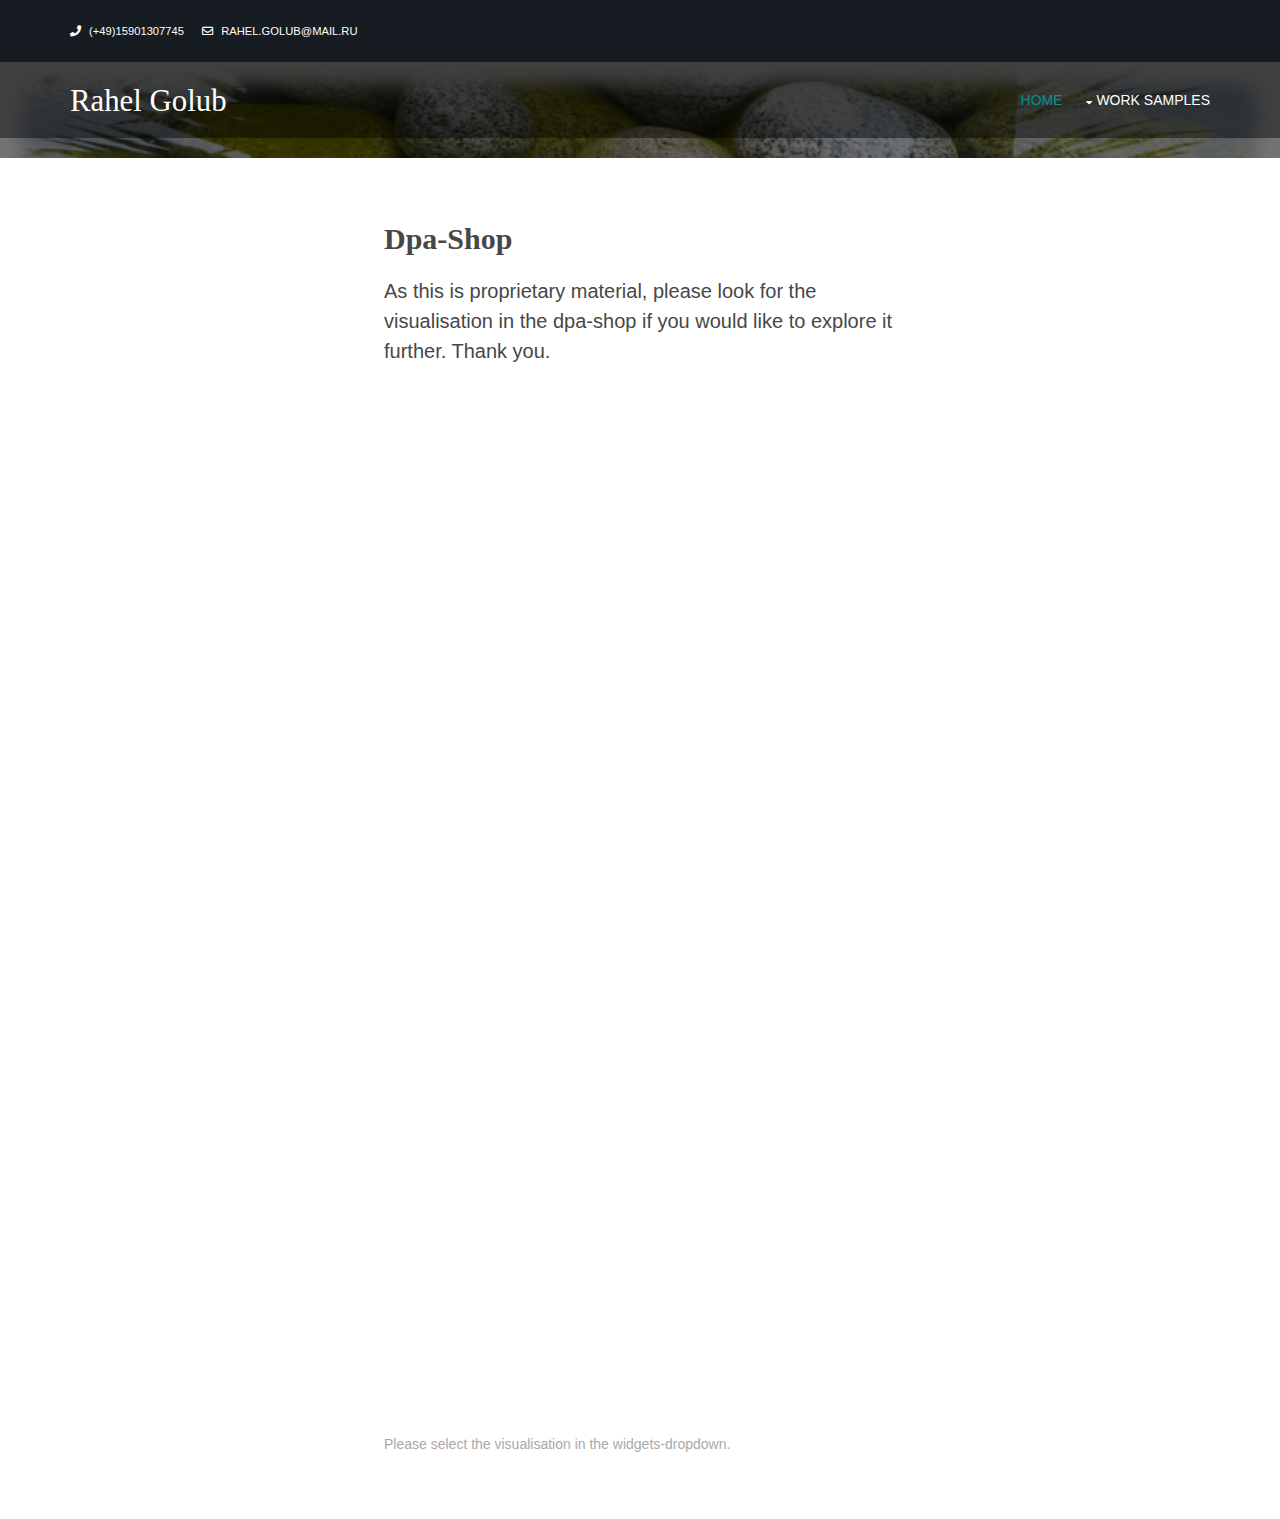
<file: pages/dpaShop.html>
<!DOCTYPE html>

<html lang="de">


<head>
    <title>Arbeitsproben Rahel Golub</title>
    <meta charset="utf-8">
    <meta name="viewport" content="width=device-width, initial-scale=1.0, maximum-scale=1.0, user-scalable=no">
    <link href="../layout/styles/layout.css" rel="stylesheet" type="text/css" media="all">
</head>

<body id="top">
    <div class="wrapper row0">
        <div id="topbar" class="hoc clear">
            <div class="fl_left">
                <!-- ################################################################################################ -->
                <ul class="nospace">
                    <li><i class="fas fa-phone rgtspace-5"></i> (+49)15901307745</li>
                    <li><i class="far fa-envelope rgtspace-5"></i> rahel.golub@mail.ru</li>
                </ul>
                <!-- ################################################################################################ -->
            </div>
            <div class="fl_right">
                <!-- ################################################################################################ -->
                <ul class="nospace">
                    <!--<li><a href="#" title="Login"><i class="fas fa-sign-in-alt"></i></a></li>
            <li><a href="#" title="Sign Up"><i class="fas fa-edit"></i></a></li>
            <li id="searchform">
              <div>
                <form action="#" method="post">
                  <fieldset>
                    <legend>Quick Search:</legend>
                    <input type="text" placeholder="Enter search term&hellip;">
                    <button type="submit"><i class="fas fa-search"></i></button>
                  </fieldset>
                </form>
              </div>
            </li>-->
                </ul>
                <!-- ################################################################################################ -->
            </div>
        </div>
    </div>
    <div class="bgded" style="background-image:url('../images/demo/backgrounds/01.png');">
        <!-- ################################################################################################ -->
        <div class="wrapper row1">
            <header id="header" class="hoc clear">
                <div id="logo" class="fl_left">
                    <!-- ################################################################################################ -->
                    <h1><a href="../index.html">Rahel Golub</a></h1>
                    <!-- ################################################################################################ -->
                </div>
                <nav id="mainav" class="fl_right">
                    <!-- ################################################################################################ -->
                    <ul class="clear">
                        <li class="active"><a href="../index.html">Home</a></li>
                        <li><a class="drop" href="#">Work samples</a>
                        <ul>
                            <li><a href=../index.html#firstTry>First journalistic works</a></li>
                            <li><a href="../index.html#study">Projects during my studies</a>
                            </li>
                            <li><a href="../index.html#leasure">Freetime projects</a></li>
                            <li><a href="../index.html#work">My work for the German Press Agency</a></li>
                        </ul>
                        </li>
                        <!--<li><a class="drop" href="#">Pages</a>
                <ul>
                  <li><a href="pages/gallery.html">Gallery</a></li>
                  <li><a href="pages/full-width.html">Full Width</a></li>
                  <li><a href="pages/sidebar-left.html">Sidebar Left</a></li>
                  <li><a href="pages/sidebar-right.html">Sidebar Right</a></li>
                  <li><a href="pages/basic-grid.html">Basic Grid</a></li>
                  <li><a href="pages/font-icons.html">Font Icons</a></li>
                </ul>
              </li>
              <li><a class="drop" href="#">Dropdown</a>
                <ul>
                  <li><a href="#">Level 2</a></li>
                  <li><a class="drop" href="#">Level 2 + Drop</a>
                    <ul>
                      <li><a href="#">Level 3</a></li>
                      <li><a href="#">Level 3</a></li>
                      <li><a href="#">Level 3</a></li>
                    </ul>
                  </li>
                  <li><a href="#">Level 2</a></li>
                </ul>
              </li>
              
              <li><a href="#">Link Text</a></li>
              <li><a href="#">Link Text</a></li>
              <li><a href="#">Link Text</a></li>
            -->
                    </ul>
                    <!-- ################################################################################################ -->
                </nav>
            </header>
        </div>
        <!-- ################################################################################################ -->
        <!-- ################################################################################################ -->
        <!-- ################################################################################################ -->
        <div class="overlay">
            <div id="pageintroSub" class="hoc clear">
                <!-- ################################################################################################ -->
                <article>
                    <!--<h3 class="heading">Artikel für die Beilage der Classic Scouts in der Rhein-Neckar-Zeitung (RNZ).</h3>-->
                    <p></p>
                    <!--<footer><a class="btn" href="#">Gravida sem neque</a></footer>-->
                </article>
                <!-- ################################################################################################ -->
            </div>
        </div>
        <!-- ################################################################################################ -->
    </div>

    <!--<iframe title="Übersterblichkeit durch COVID-19 im Jahr 2020 (Copy)" aria-label="Karte" id="datawrapper-chart-h8WG4"
            src="https://datawrapper.dwcdn.net/h8WG4/1/" scrolling="no" frameborder="0"
            style="width: 0; min-width: 100% !important; border: none;padding: 40px" height="415"></iframe>
        -->
    <article style="padding: 5% 30% 5% 30%;color:#474747;line-height:1.5">
        <h1 style="font-weight:bold; font-size:30px;"> Dpa-Shop
        </h1>
        As this is proprietary material, please look for the visualisation in the dpa-shop if you would like to explore it further. Thank you.
        <br>
        <br>
        <br>
        <figure><iframe title="Look through the dpa-shop to further explore the visualisation!" src="https://www.dpa-shop.com/en/shop/german-federal-elections-2021/" scrolling="yes" frameborder="0"
                style="width: 0; min-width: 100% !important; border: none;" height="1000"></iframe>
           <!-- <script type="text/javascript">!function () { "use strict"; window.addEventListener("message", (function (e) { if (void 0 !== e.data["datawrapper-height"]) { var t = document.querySelectorAll("iframe"); for (var a in e.data["datawrapper-height"]) for (var r = 0; r < t.length; r++) { if (t[r].contentWindow === e.source) t[r].style.height = e.data["datawrapper-height"][a] + "px" } } })) }();
            </script>-->

            <figcaption style="font-size:14px; color: darkgrey">Please select the visualisation in the widgets-dropdown.
            </figcaption>
        </figure>
    </article>
    <a id="backtotop" href="#top"><i class="fas fa-chevron-up"></i></a>
    <script src="../layout/scripts/jquery.min.js"></script>
    <script src="../layout/scripts/jquery.backtotop.js"></script>
    <script src="../layout/scripts/jquery.mobilemenu.js"></script>
</body>

</html>
</file>
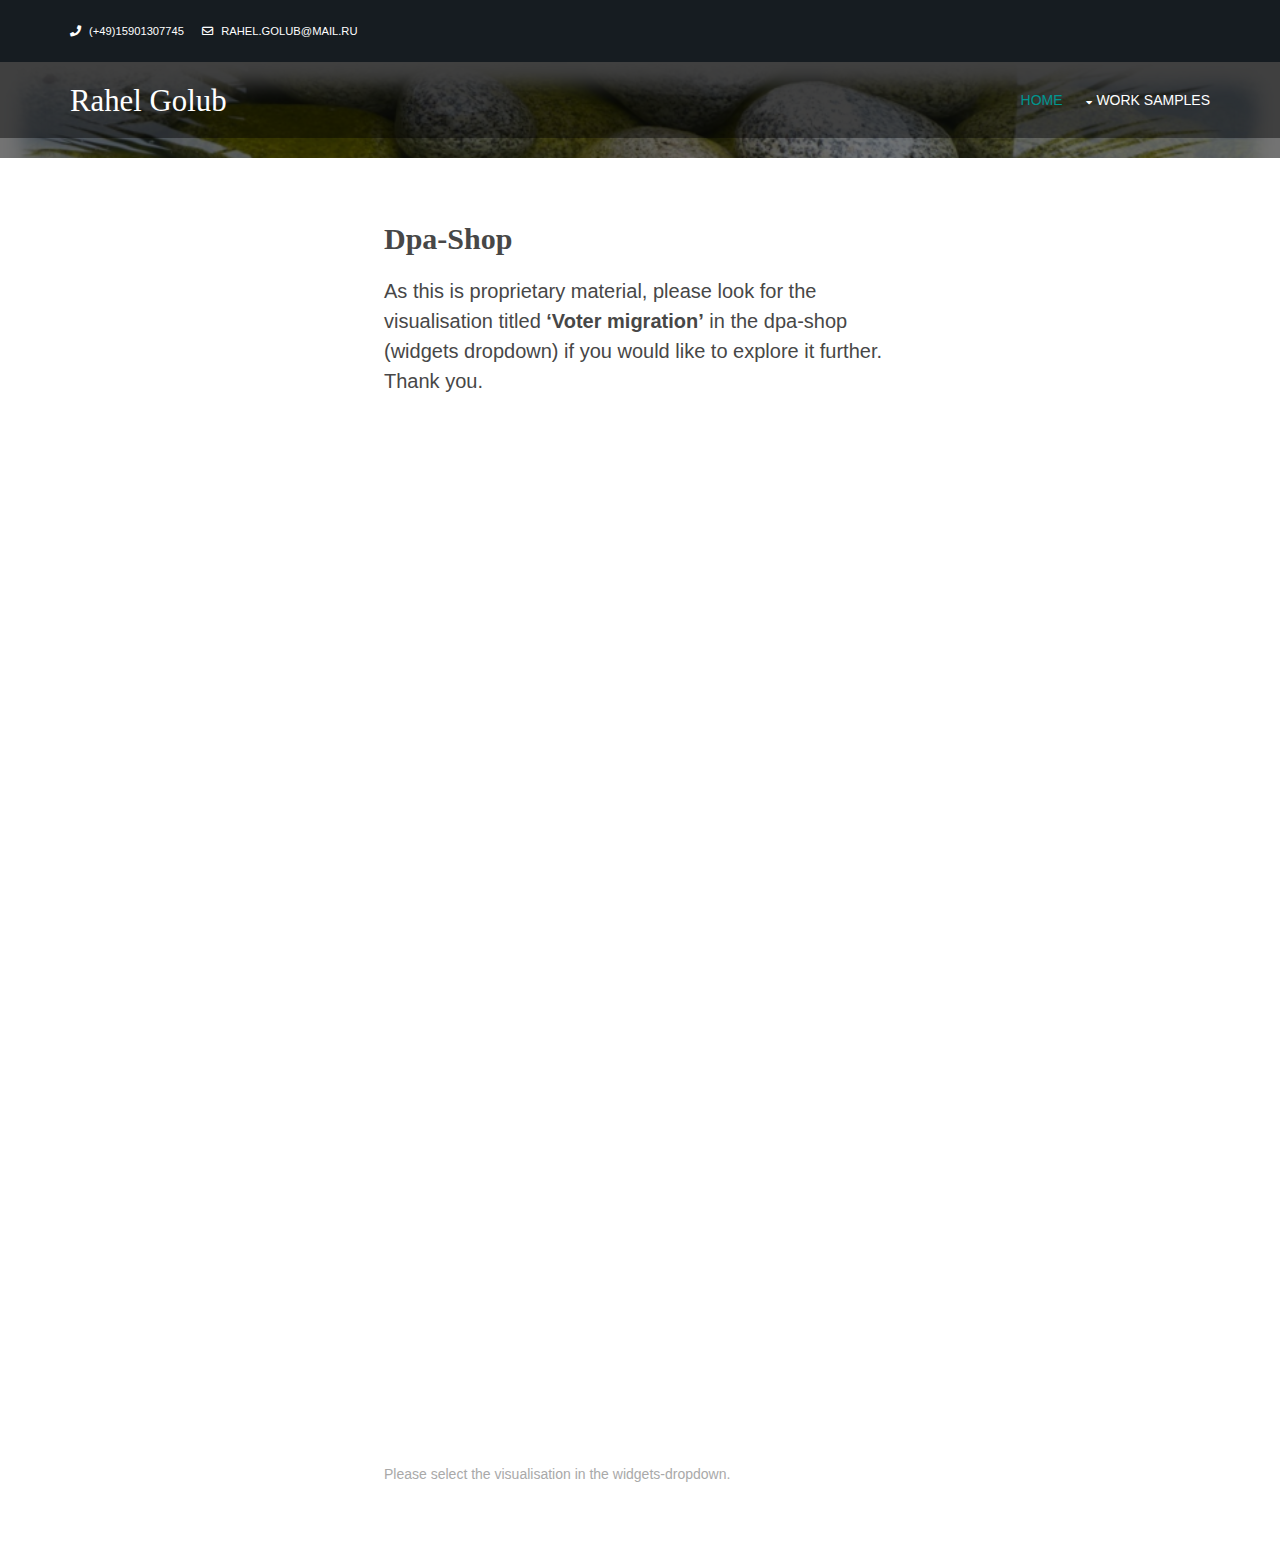
<file: pages/dpaShop1.html>
<!DOCTYPE html>

<html lang="de">


<head>
    <title>Arbeitsproben Rahel Golub</title>
    <meta charset="utf-8">
    <meta name="viewport" content="width=device-width, initial-scale=1.0, maximum-scale=1.0, user-scalable=no">
    <link href="../layout/styles/layout.css" rel="stylesheet" type="text/css" media="all">
</head>

<body id="top">
    <div class="wrapper row0">
        <div id="topbar" class="hoc clear">
            <div class="fl_left">
                <!-- ################################################################################################ -->
                <ul class="nospace">
                    <li><i class="fas fa-phone rgtspace-5"></i> (+49)15901307745</li>
                    <li><i class="far fa-envelope rgtspace-5"></i> rahel.golub@mail.ru</li>
                </ul>
                <!-- ################################################################################################ -->
            </div>
            <div class="fl_right">
                <!-- ################################################################################################ -->
                <ul class="nospace">
                    <!--<li><a href="#" title="Login"><i class="fas fa-sign-in-alt"></i></a></li>
            <li><a href="#" title="Sign Up"><i class="fas fa-edit"></i></a></li>
            <li id="searchform">
              <div>
                <form action="#" method="post">
                  <fieldset>
                    <legend>Quick Search:</legend>
                    <input type="text" placeholder="Enter search term&hellip;">
                    <button type="submit"><i class="fas fa-search"></i></button>
                  </fieldset>
                </form>
              </div>
            </li>-->
                </ul>
                <!-- ################################################################################################ -->
            </div>
        </div>
    </div>
    <div class="bgded" style="background-image:url('../images/demo/backgrounds/01.png');">
        <!-- ################################################################################################ -->
        <div class="wrapper row1">
            <header id="header" class="hoc clear">
                <div id="logo" class="fl_left">
                    <!-- ################################################################################################ -->
                    <h1><a href="../index.html">Rahel Golub</a></h1>
                    <!-- ################################################################################################ -->
                </div>
                <nav id="mainav" class="fl_right">
                    <!-- ################################################################################################ -->
                    <ul class="clear">
                        <li class="active"><a href="../index.html">Home</a></li>
                        <li><a class="drop" href="#">Work samples</a>
                        <ul>
                            <li><a href=../index.html#firstTry>First journalistic works</a></li>
                            <li><a href="../index.html#study">Projects during my studies</a>
                            </li>
                            <li><a href="../index.html#leasure">Freetime projects</a></li>
                            <li><a href="../index.html#work">My work for the German Press Agency</a></li>
                        </ul>
                        </li>
                        <!--<li><a class="drop" href="#">Pages</a>
                <ul>
                  <li><a href="pages/gallery.html">Gallery</a></li>
                  <li><a href="pages/full-width.html">Full Width</a></li>
                  <li><a href="pages/sidebar-left.html">Sidebar Left</a></li>
                  <li><a href="pages/sidebar-right.html">Sidebar Right</a></li>
                  <li><a href="pages/basic-grid.html">Basic Grid</a></li>
                  <li><a href="pages/font-icons.html">Font Icons</a></li>
                </ul>
              </li>
              <li><a class="drop" href="#">Dropdown</a>
                <ul>
                  <li><a href="#">Level 2</a></li>
                  <li><a class="drop" href="#">Level 2 + Drop</a>
                    <ul>
                      <li><a href="#">Level 3</a></li>
                      <li><a href="#">Level 3</a></li>
                      <li><a href="#">Level 3</a></li>
                    </ul>
                  </li>
                  <li><a href="#">Level 2</a></li>
                </ul>
              </li>
              
              <li><a href="#">Link Text</a></li>
              <li><a href="#">Link Text</a></li>
              <li><a href="#">Link Text</a></li>
            -->
                    </ul>
                    <!-- ################################################################################################ -->
                </nav>
            </header>
        </div>
        <!-- ################################################################################################ -->
        <!-- ################################################################################################ -->
        <!-- ################################################################################################ -->
        <div class="overlay">
            <div id="pageintroSub" class="hoc clear">
                <!-- ################################################################################################ -->
                <article>
                    <!--<h3 class="heading">Artikel für die Beilage der Classic Scouts in der Rhein-Neckar-Zeitung (RNZ).</h3>-->
                    <p></p>
                    <!--<footer><a class="btn" href="#">Gravida sem neque</a></footer>-->
                </article>
                <!-- ################################################################################################ -->
            </div>
        </div>
        <!-- ################################################################################################ -->
    </div>

    <!--<iframe title="Übersterblichkeit durch COVID-19 im Jahr 2020 (Copy)" aria-label="Karte" id="datawrapper-chart-h8WG4"
            src="https://datawrapper.dwcdn.net/h8WG4/1/" scrolling="no" frameborder="0"
            style="width: 0; min-width: 100% !important; border: none;padding: 40px" height="415"></iframe>
        -->
    <article style="padding: 5% 30% 5% 30%;color:#474747;line-height:1.5">
        <h1 style="font-weight:bold; font-size:30px;"> Dpa-Shop
        </h1>
        As this is proprietary material, please look for the visualisation titled <strong>&lsquo;Voter migration&rsquo;</strong> in the dpa-shop (widgets dropdown) if you would like to explore it further. Thank you.
        <br>
        <br>
        <br>
        <figure><iframe title="Look through the dpa-shop to further explore the visualisation!" src="https://www.dpa-shop.com/en/shop/german-federal-elections-2021/" scrolling="yes" frameborder="0"
                style="width: 0; min-width: 100% !important; border: none;" height="1000"></iframe>
           <!-- <script type="text/javascript">!function () { "use strict"; window.addEventListener("message", (function (e) { if (void 0 !== e.data["datawrapper-height"]) { var t = document.querySelectorAll("iframe"); for (var a in e.data["datawrapper-height"]) for (var r = 0; r < t.length; r++) { if (t[r].contentWindow === e.source) t[r].style.height = e.data["datawrapper-height"][a] + "px" } } })) }();
            </script>-->

            <figcaption style="font-size:14px; color: darkgrey">Please select the visualisation in the widgets-dropdown.
            </figcaption>
        </figure>
    </article>
    <a id="backtotop" href="#top"><i class="fas fa-chevron-up"></i></a>
    <script src="../layout/scripts/jquery.min.js"></script>
    <script src="../layout/scripts/jquery.backtotop.js"></script>
    <script src="../layout/scripts/jquery.mobilemenu.js"></script>
</body>

</html>
</file>
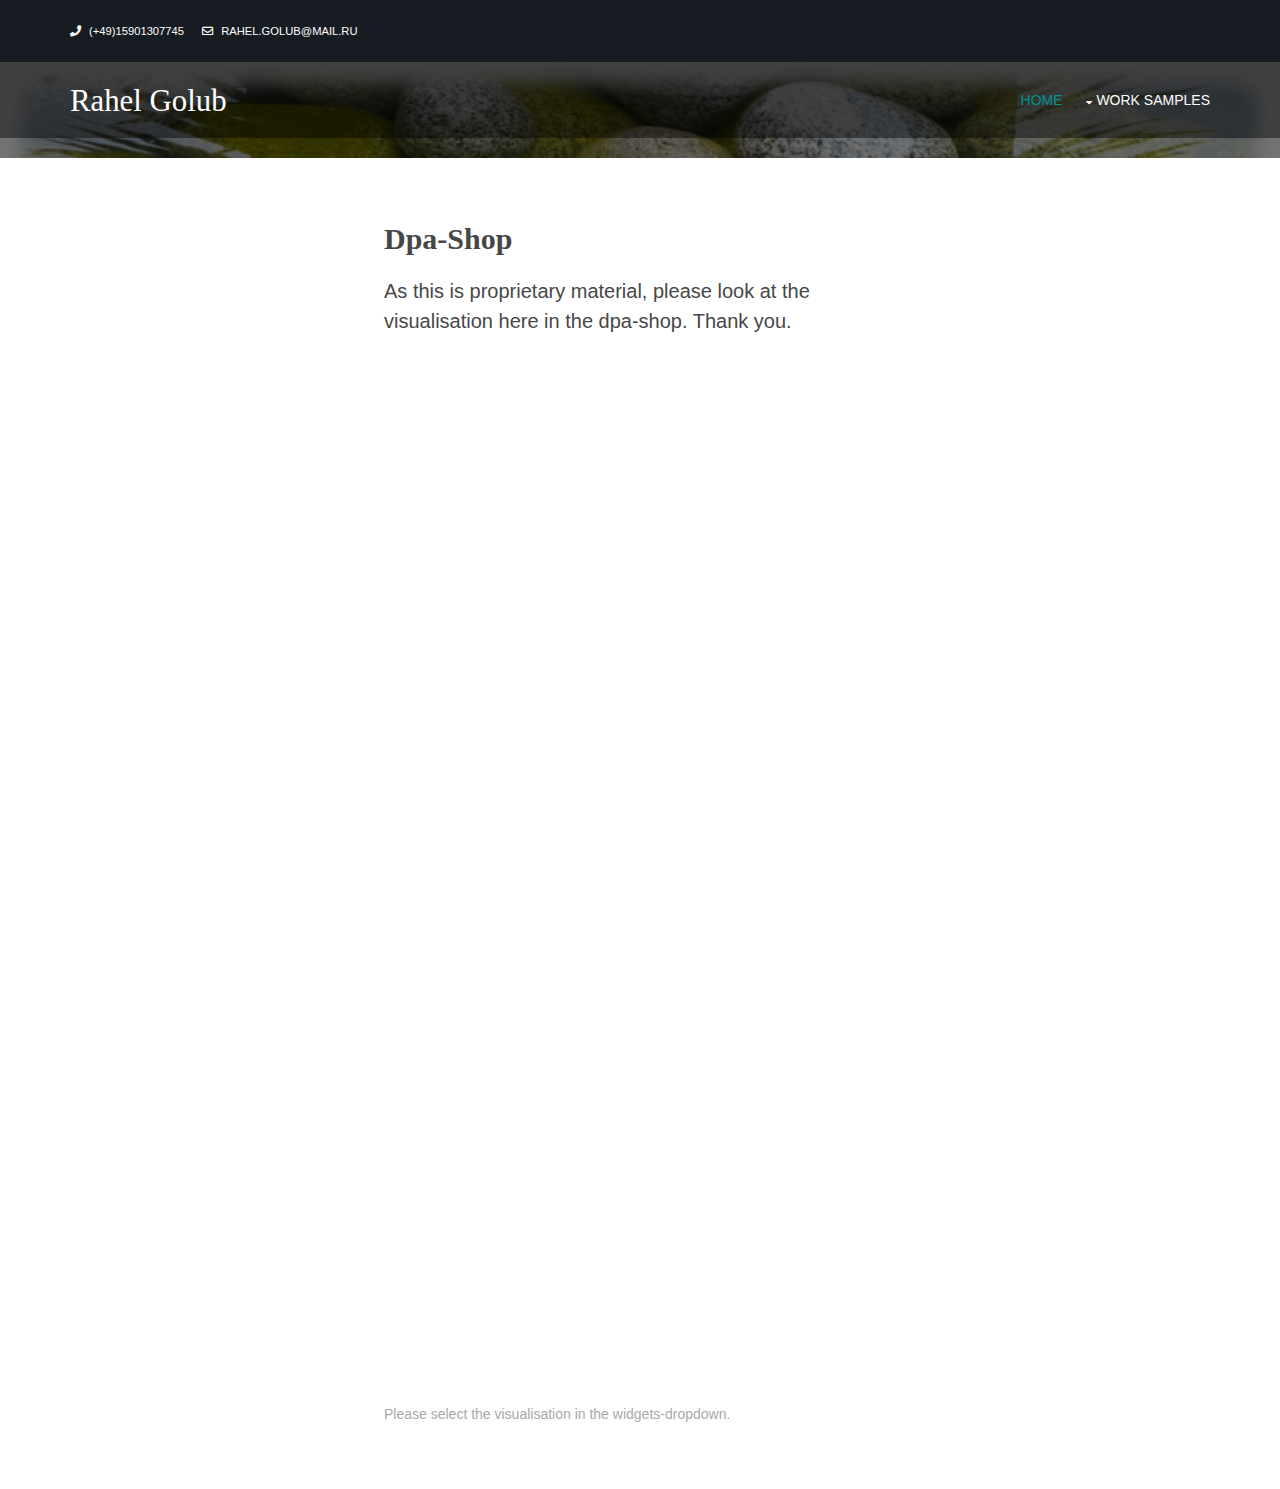
<file: pages/dpaShop2.html>
<!DOCTYPE html>

<html lang="de">


<head>
    <title>Arbeitsproben Rahel Golub</title>
    <meta charset="utf-8">
    <meta name="viewport" content="width=device-width, initial-scale=1.0, maximum-scale=1.0, user-scalable=no">
    <link href="../layout/styles/layout.css" rel="stylesheet" type="text/css" media="all">
</head>

<body id="top">
    <div class="wrapper row0">
        <div id="topbar" class="hoc clear">
            <div class="fl_left">
                <!-- ################################################################################################ -->
                <ul class="nospace">
                    <li><i class="fas fa-phone rgtspace-5"></i> (+49)15901307745</li>
                    <li><i class="far fa-envelope rgtspace-5"></i> rahel.golub@mail.ru</li>
                </ul>
                <!-- ################################################################################################ -->
            </div>
            <div class="fl_right">
                <!-- ################################################################################################ -->
                <ul class="nospace">
                    <!--<li><a href="#" title="Login"><i class="fas fa-sign-in-alt"></i></a></li>
            <li><a href="#" title="Sign Up"><i class="fas fa-edit"></i></a></li>
            <li id="searchform">
              <div>
                <form action="#" method="post">
                  <fieldset>
                    <legend>Quick Search:</legend>
                    <input type="text" placeholder="Enter search term&hellip;">
                    <button type="submit"><i class="fas fa-search"></i></button>
                  </fieldset>
                </form>
              </div>
            </li>-->
                </ul>
                <!-- ################################################################################################ -->
            </div>
        </div>
    </div>
    <div class="bgded" style="background-image:url('../images/demo/backgrounds/01.png');">
        <!-- ################################################################################################ -->
        <div class="wrapper row1">
            <header id="header" class="hoc clear">
                <div id="logo" class="fl_left">
                    <!-- ################################################################################################ -->
                    <h1><a href="../index.html">Rahel Golub</a></h1>
                    <!-- ################################################################################################ -->
                </div>
                <nav id="mainav" class="fl_right">
                    <!-- ################################################################################################ -->
                    <ul class="clear">
                        <li class="active"><a href="../index.html">Home</a></li>
                        <li><a class="drop" href="#">Work samples</a>
                        <ul>
                            <li><a href=../index.html#firstTry>First journalistic works</a></li>
                            <li><a href="../index.html#study">Projects during my studies</a>
                            </li>
                            <li><a href="../index.html#leasure">Freetime projects</a></li>
                            <li><a href="../index.html#work">My work for the German Press Agency</a></li>
                        </ul>
                        </li>
                        <!--<li><a class="drop" href="#">Pages</a>
                <ul>
                  <li><a href="pages/gallery.html">Gallery</a></li>
                  <li><a href="pages/full-width.html">Full Width</a></li>
                  <li><a href="pages/sidebar-left.html">Sidebar Left</a></li>
                  <li><a href="pages/sidebar-right.html">Sidebar Right</a></li>
                  <li><a href="pages/basic-grid.html">Basic Grid</a></li>
                  <li><a href="pages/font-icons.html">Font Icons</a></li>
                </ul>
              </li>
              <li><a class="drop" href="#">Dropdown</a>
                <ul>
                  <li><a href="#">Level 2</a></li>
                  <li><a class="drop" href="#">Level 2 + Drop</a>
                    <ul>
                      <li><a href="#">Level 3</a></li>
                      <li><a href="#">Level 3</a></li>
                      <li><a href="#">Level 3</a></li>
                    </ul>
                  </li>
                  <li><a href="#">Level 2</a></li>
                </ul>
              </li>
              
              <li><a href="#">Link Text</a></li>
              <li><a href="#">Link Text</a></li>
              <li><a href="#">Link Text</a></li>
            -->
                    </ul>
                    <!-- ################################################################################################ -->
                </nav>
            </header>
        </div>
        <!-- ################################################################################################ -->
        <!-- ################################################################################################ -->
        <!-- ################################################################################################ -->
        <div class="overlay">
            <div id="pageintroSub" class="hoc clear">
                <!-- ################################################################################################ -->
                <article>
                    <!--<h3 class="heading">Artikel für die Beilage der Classic Scouts in der Rhein-Neckar-Zeitung (RNZ).</h3>-->
                    <p></p>
                    <!--<footer><a class="btn" href="#">Gravida sem neque</a></footer>-->
                </article>
                <!-- ################################################################################################ -->
            </div>
        </div>
        <!-- ################################################################################################ -->
    </div>

    <!--<iframe title="Übersterblichkeit durch COVID-19 im Jahr 2020 (Copy)" aria-label="Karte" id="datawrapper-chart-h8WG4"
            src="https://datawrapper.dwcdn.net/h8WG4/1/" scrolling="no" frameborder="0"
            style="width: 0; min-width: 100% !important; border: none;padding: 40px" height="415"></iframe>
        -->
    <article style="padding: 5% 30% 5% 30%;color:#474747;line-height:1.5">
        <h1 style="font-weight:bold; font-size:30px;"> Dpa-Shop
        </h1>
        As this is proprietary material, please look at the visualisation here in the dpa-shop. Thank you.
        <br>
        <br>
        <br>
        <figure><iframe title="Look through the dpa-shop to further explore the visualisation!" src="https://www.dpa-shop.com/shop/berliner-volksentscheid-deutsche-wohnen-co-enteignen/" scrolling="yes" frameborder="0"
                style="width: 0; min-width: 100% !important; border: none;" height="1000"></iframe>
           <!-- <script type="text/javascript">!function () { "use strict"; window.addEventListener("message", (function (e) { if (void 0 !== e.data["datawrapper-height"]) { var t = document.querySelectorAll("iframe"); for (var a in e.data["datawrapper-height"]) for (var r = 0; r < t.length; r++) { if (t[r].contentWindow === e.source) t[r].style.height = e.data["datawrapper-height"][a] + "px" } } })) }();
            </script>-->

            <figcaption style="font-size:14px; color: darkgrey">Please select the visualisation in the widgets-dropdown.
            </figcaption>
        </figure>
    </article>
    <a id="backtotop" href="#top"><i class="fas fa-chevron-up"></i></a>
    <script src="../layout/scripts/jquery.min.js"></script>
    <script src="../layout/scripts/jquery.backtotop.js"></script>
    <script src="../layout/scripts/jquery.mobilemenu.js"></script>
</body>

</html>
</file>
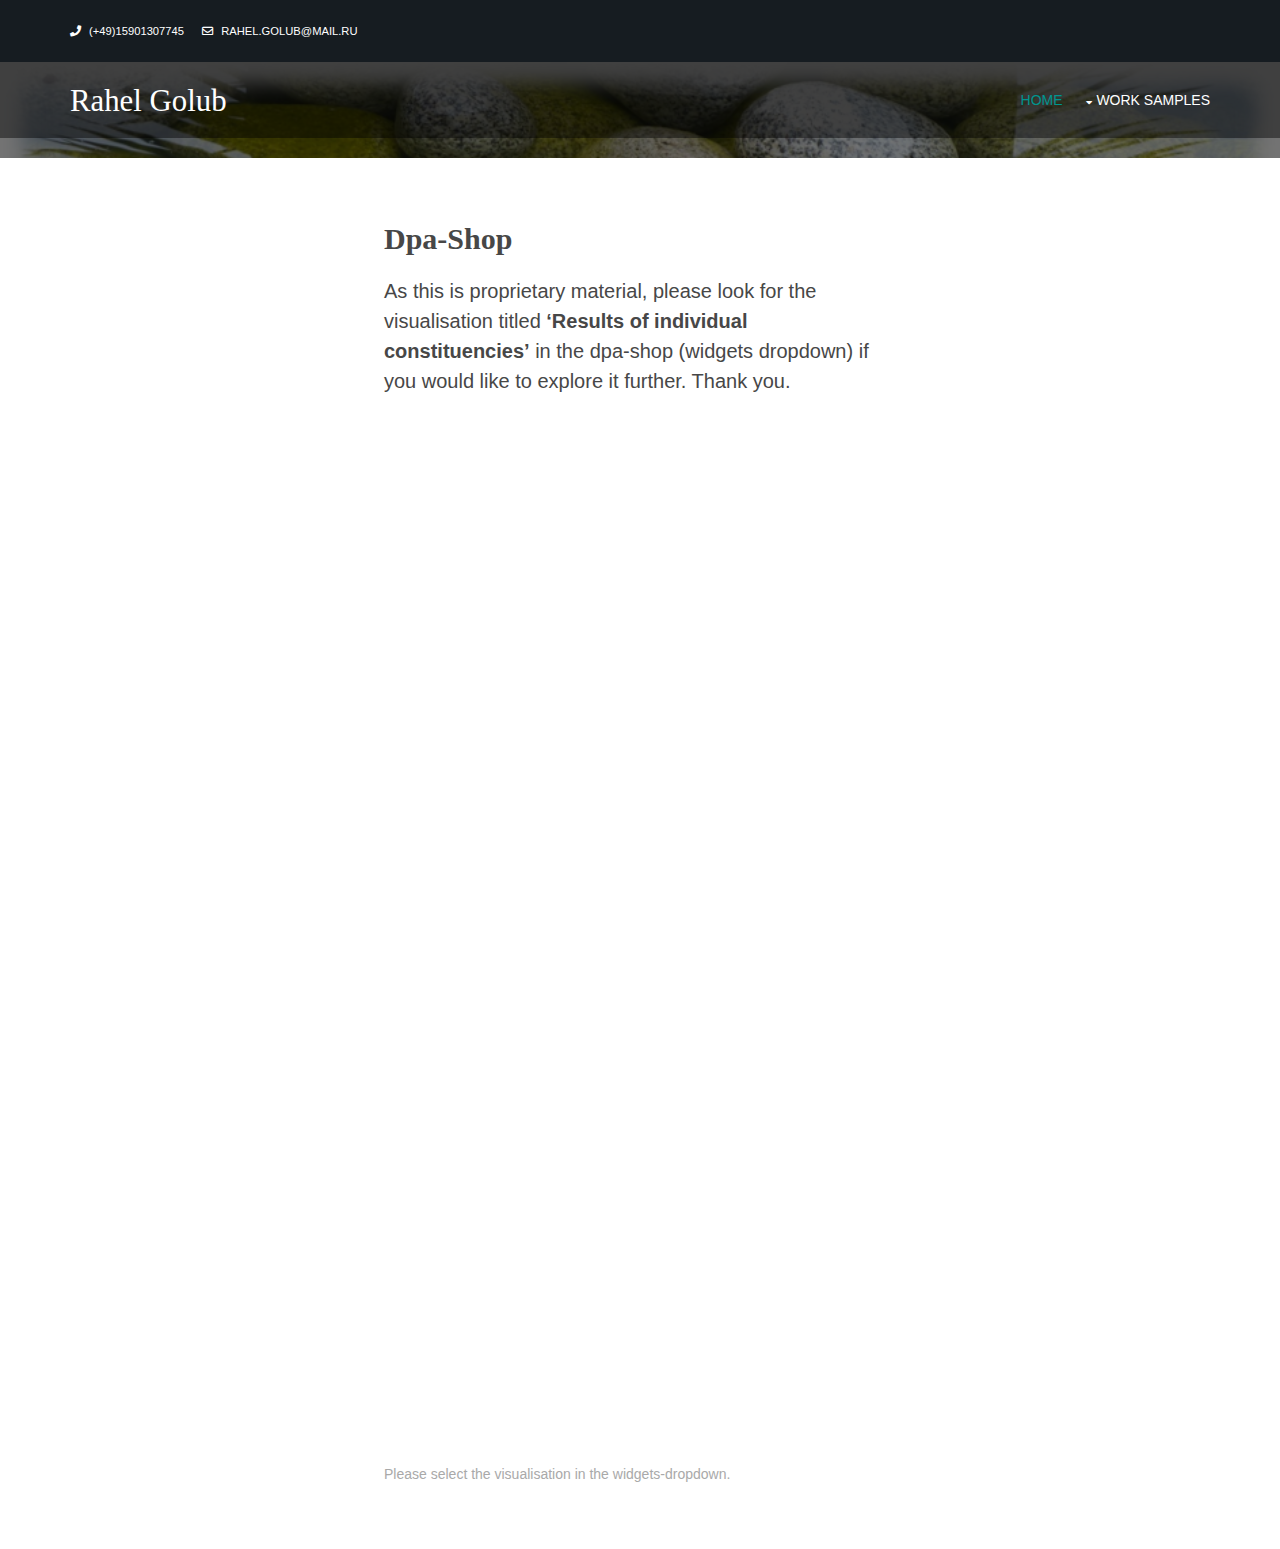
<file: pages/dpaShop3.html>
<!DOCTYPE html>

<html lang="de">


<head>
    <title>Arbeitsproben Rahel Golub</title>
    <meta charset="utf-8">
    <meta name="viewport" content="width=device-width, initial-scale=1.0, maximum-scale=1.0, user-scalable=no">
    <link href="../layout/styles/layout.css" rel="stylesheet" type="text/css" media="all">
</head>

<body id="top">
    <div class="wrapper row0">
        <div id="topbar" class="hoc clear">
            <div class="fl_left">
                <!-- ################################################################################################ -->
                <ul class="nospace">
                    <li><i class="fas fa-phone rgtspace-5"></i> (+49)15901307745</li>
                    <li><i class="far fa-envelope rgtspace-5"></i> rahel.golub@mail.ru</li>
                </ul>
                <!-- ################################################################################################ -->
            </div>
            <div class="fl_right">
                <!-- ################################################################################################ -->
                <ul class="nospace">
                    <!--<li><a href="#" title="Login"><i class="fas fa-sign-in-alt"></i></a></li>
            <li><a href="#" title="Sign Up"><i class="fas fa-edit"></i></a></li>
            <li id="searchform">
              <div>
                <form action="#" method="post">
                  <fieldset>
                    <legend>Quick Search:</legend>
                    <input type="text" placeholder="Enter search term&hellip;">
                    <button type="submit"><i class="fas fa-search"></i></button>
                  </fieldset>
                </form>
              </div>
            </li>-->
                </ul>
                <!-- ################################################################################################ -->
            </div>
        </div>
    </div>
    <div class="bgded" style="background-image:url('../images/demo/backgrounds/01.png');">
        <!-- ################################################################################################ -->
        <div class="wrapper row1">
            <header id="header" class="hoc clear">
                <div id="logo" class="fl_left">
                    <!-- ################################################################################################ -->
                    <h1><a href="../index.html">Rahel Golub</a></h1>
                    <!-- ################################################################################################ -->
                </div>
                <nav id="mainav" class="fl_right">
                    <!-- ################################################################################################ -->
                    <ul class="clear">
                        <li class="active"><a href="../index.html">Home</a></li>
                        <li><a class="drop" href="#">Work samples</a>
                        <ul>
                            <li><a href=../index.html#firstTry>First journalistic works</a></li>
                            <li><a href="../index.html#study">Projects during my studies</a>
                            </li>
                            <li><a href="../index.html#leasure">Freetime projects</a></li>
                            <li><a href="../index.html#work">My work for the German Press Agency</a></li>
                        </ul>
                        </li>
                        <!--<li><a class="drop" href="#">Pages</a>
                <ul>
                  <li><a href="pages/gallery.html">Gallery</a></li>
                  <li><a href="pages/full-width.html">Full Width</a></li>
                  <li><a href="pages/sidebar-left.html">Sidebar Left</a></li>
                  <li><a href="pages/sidebar-right.html">Sidebar Right</a></li>
                  <li><a href="pages/basic-grid.html">Basic Grid</a></li>
                  <li><a href="pages/font-icons.html">Font Icons</a></li>
                </ul>
              </li>
              <li><a class="drop" href="#">Dropdown</a>
                <ul>
                  <li><a href="#">Level 2</a></li>
                  <li><a class="drop" href="#">Level 2 + Drop</a>
                    <ul>
                      <li><a href="#">Level 3</a></li>
                      <li><a href="#">Level 3</a></li>
                      <li><a href="#">Level 3</a></li>
                    </ul>
                  </li>
                  <li><a href="#">Level 2</a></li>
                </ul>
              </li>
              
              <li><a href="#">Link Text</a></li>
              <li><a href="#">Link Text</a></li>
              <li><a href="#">Link Text</a></li>
            -->
                    </ul>
                    <!-- ################################################################################################ -->
                </nav>
            </header>
        </div>
        <!-- ################################################################################################ -->
        <!-- ################################################################################################ -->
        <!-- ################################################################################################ -->
        <div class="overlay">
            <div id="pageintroSub" class="hoc clear">
                <!-- ################################################################################################ -->
                <article>
                    <!--<h3 class="heading">Artikel für die Beilage der Classic Scouts in der Rhein-Neckar-Zeitung (RNZ).</h3>-->
                    <p></p>
                    <!--<footer><a class="btn" href="#">Gravida sem neque</a></footer>-->
                </article>
                <!-- ################################################################################################ -->
            </div>
        </div>
        <!-- ################################################################################################ -->
    </div>

    <!--<iframe title="Übersterblichkeit durch COVID-19 im Jahr 2020 (Copy)" aria-label="Karte" id="datawrapper-chart-h8WG4"
            src="https://datawrapper.dwcdn.net/h8WG4/1/" scrolling="no" frameborder="0"
            style="width: 0; min-width: 100% !important; border: none;padding: 40px" height="415"></iframe>
        -->
    <article style="padding: 5% 30% 5% 30%;color:#474747;line-height:1.5">
        <h1 style="font-weight:bold; font-size:30px;"> Dpa-Shop
        </h1>
        As this is proprietary material, please look for the visualisation titled <strong>&lsquo;Results of individual constituencies&rsquo;</strong> in the dpa-shop (widgets dropdown) if you would like to explore it further. Thank you.
        <br>
        <br>
        <br>
        <figure><iframe title="Look through the dpa-shop to further explore the visualisation!" src="https://www.dpa-shop.com/en/shop/german-federal-elections-2021/" scrolling="yes" frameborder="0"
                style="width: 0; min-width: 100% !important; border: none;" height="1000"></iframe>
           <!-- <script type="text/javascript">!function () { "use strict"; window.addEventListener("message", (function (e) { if (void 0 !== e.data["datawrapper-height"]) { var t = document.querySelectorAll("iframe"); for (var a in e.data["datawrapper-height"]) for (var r = 0; r < t.length; r++) { if (t[r].contentWindow === e.source) t[r].style.height = e.data["datawrapper-height"][a] + "px" } } })) }();
            </script>-->

            <figcaption style="font-size:14px; color: darkgrey">Please select the visualisation in the widgets-dropdown.
            </figcaption>
        </figure>
    </article>
    <a id="backtotop" href="#top"><i class="fas fa-chevron-up"></i></a>
    <script src="../layout/scripts/jquery.min.js"></script>
    <script src="../layout/scripts/jquery.backtotop.js"></script>
    <script src="../layout/scripts/jquery.mobilemenu.js"></script>
</body>

</html>
</file>
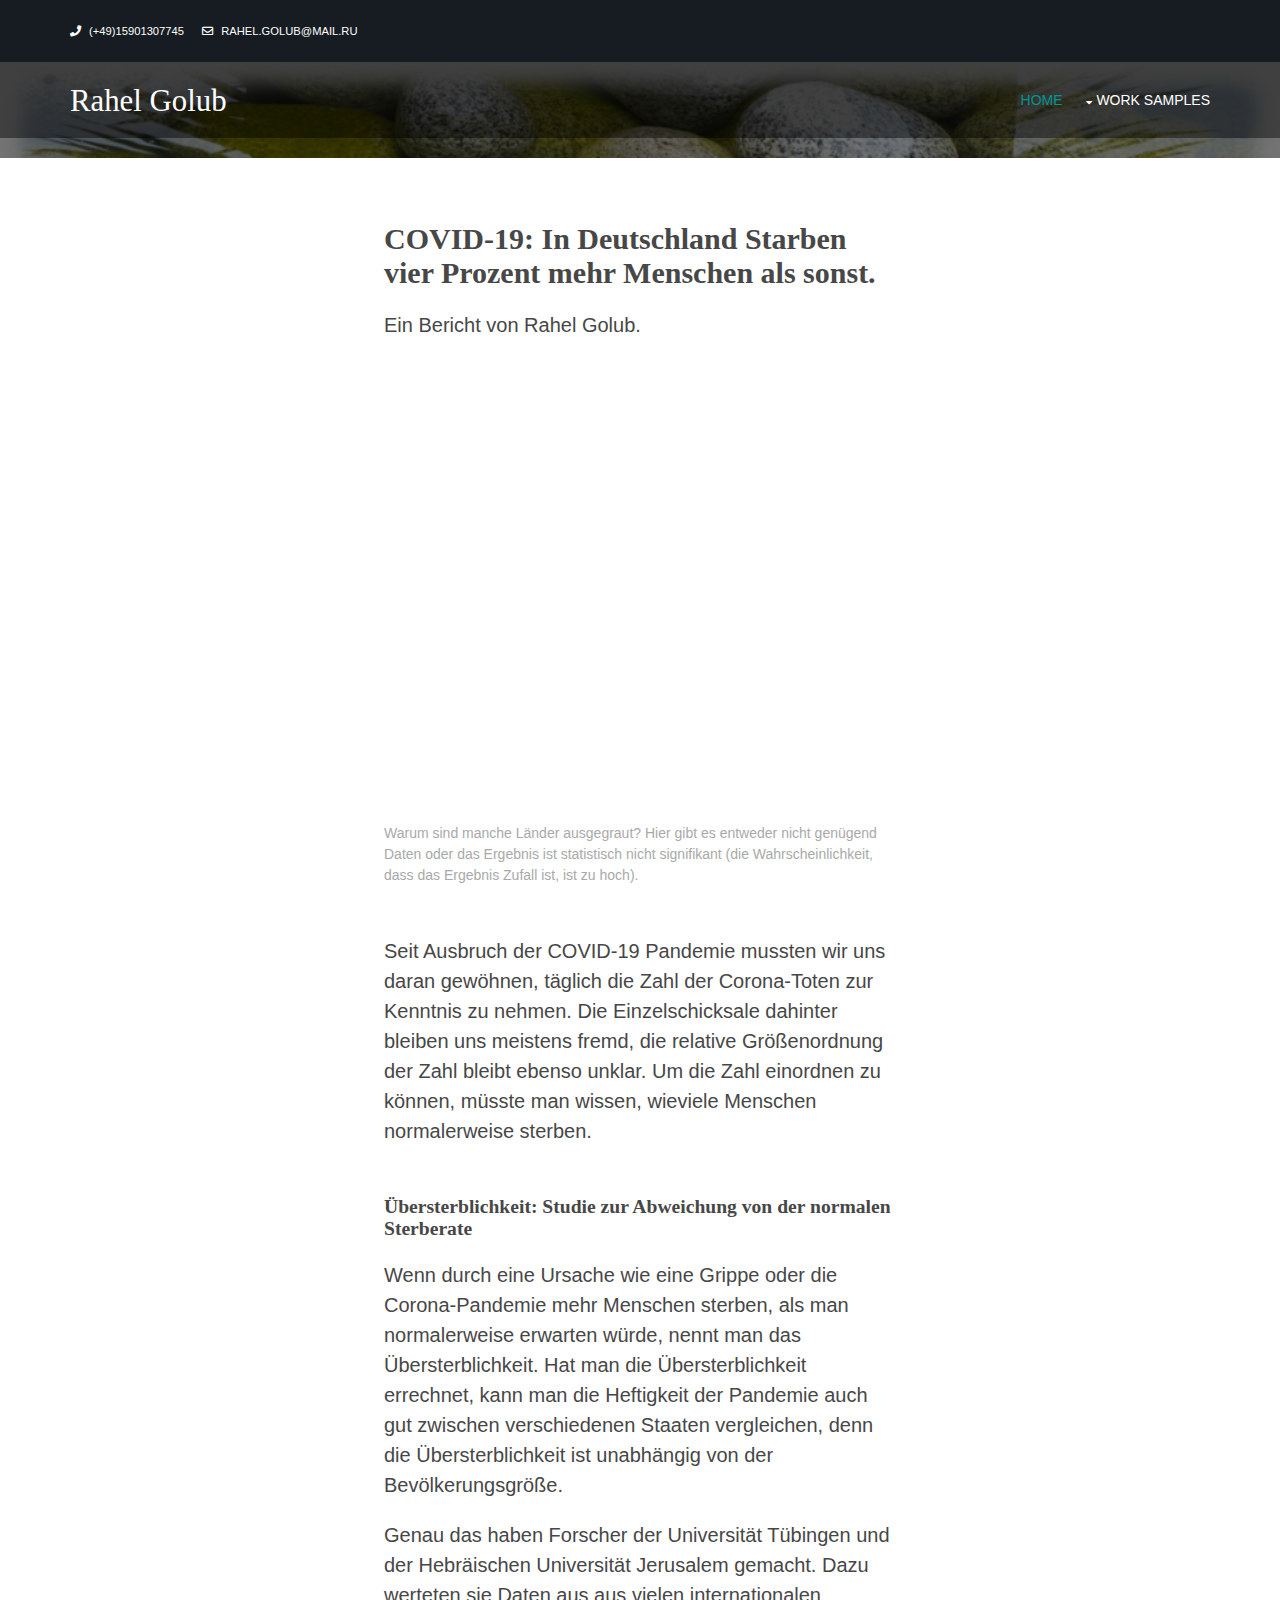
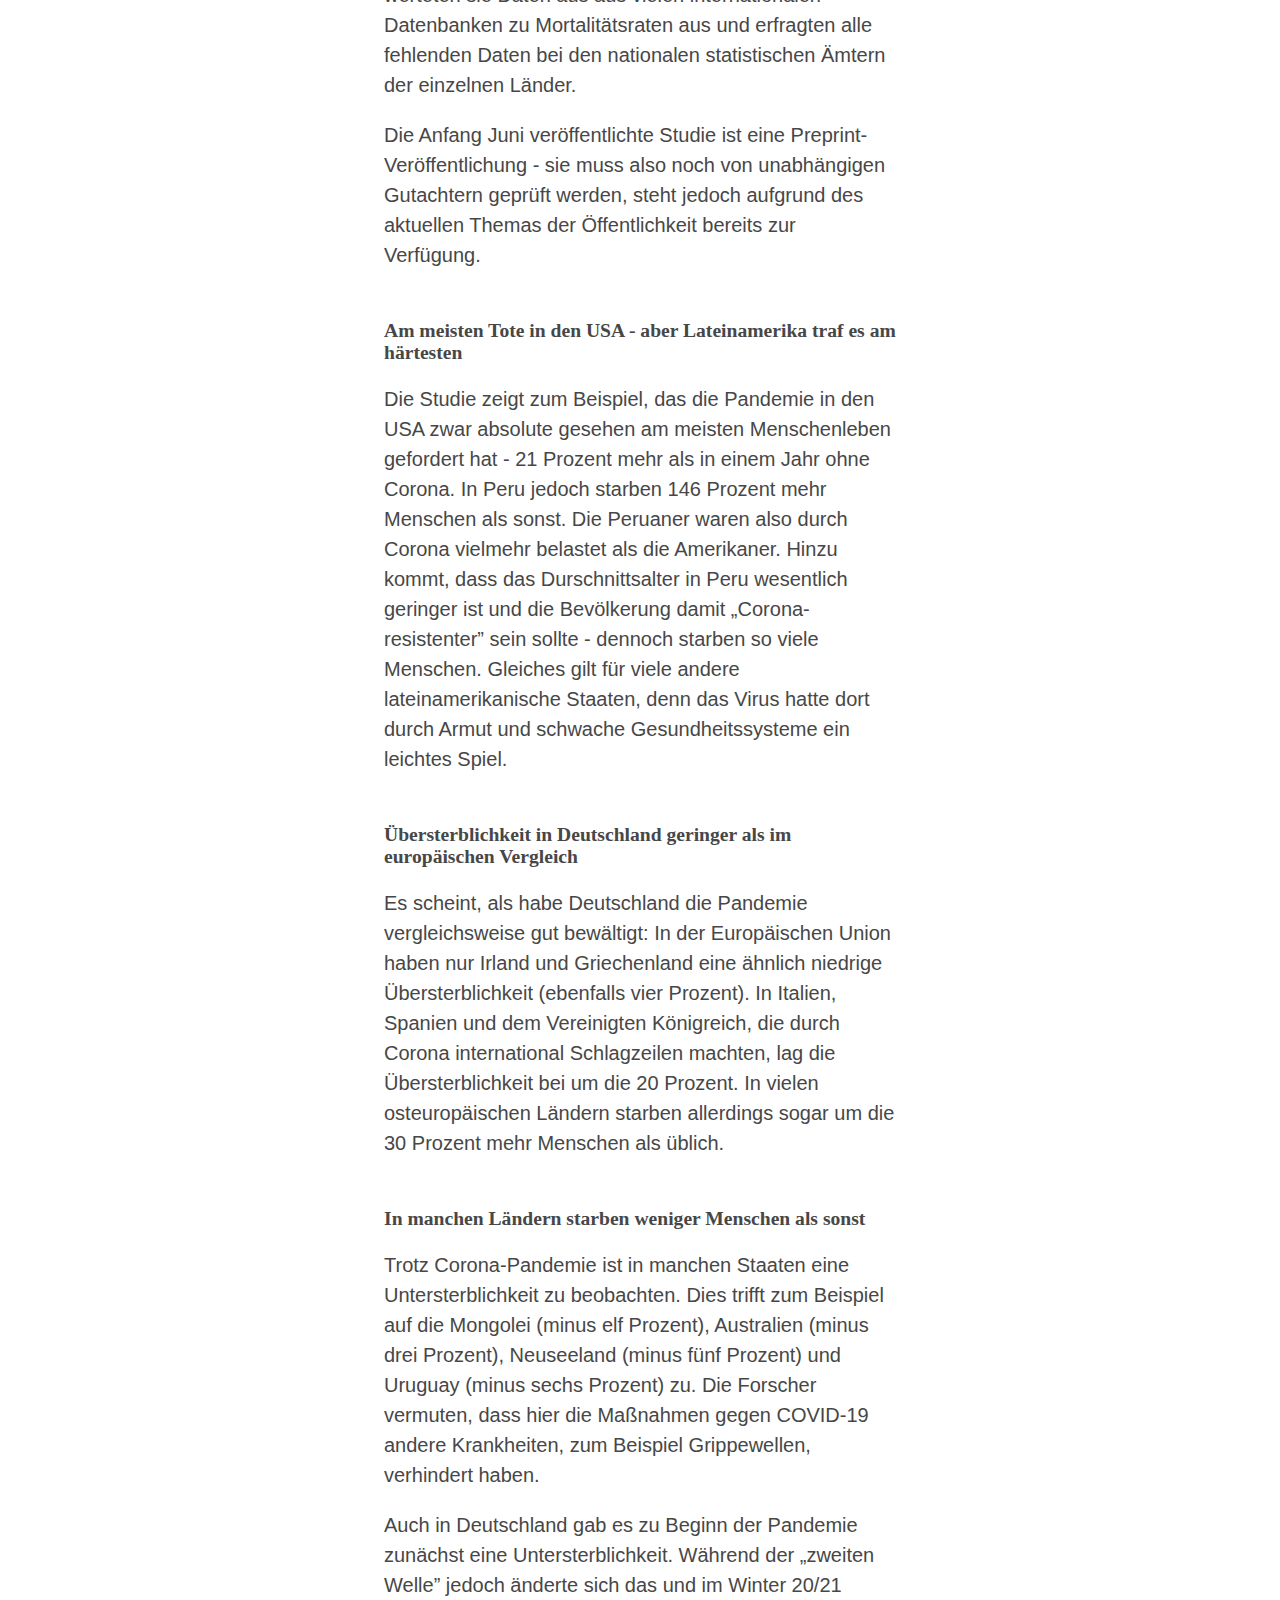
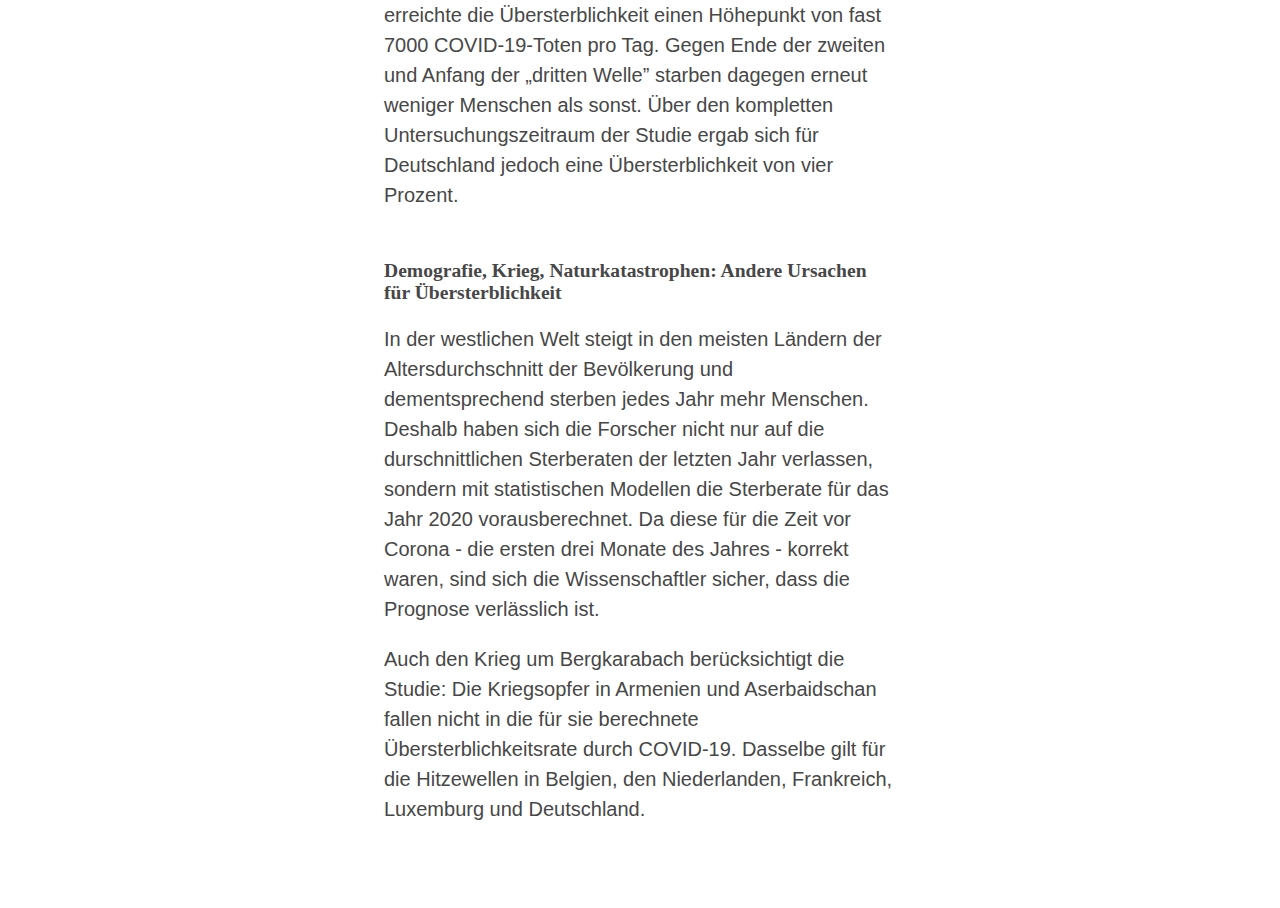
<file: pages/excessDeaths.html>
<!DOCTYPE html>

<html lang="de">


<head>
  <title>Arbeitsproben Rahel Golub</title>
  <meta charset="utf-8">
  <meta name="viewport" content="width=device-width, initial-scale=1.0, maximum-scale=1.0, user-scalable=no">
  <link href="../layout/styles/layout.css" rel="stylesheet" type="text/css" media="all">
</head>

<body id="top">
  <div class="wrapper row0">
    <div id="topbar" class="hoc clear">
      <div class="fl_left">
        <!-- ################################################################################################ -->
        <ul class="nospace">
          <li><i class="fas fa-phone rgtspace-5"></i> (+49)15901307745</li>
          <li><i class="far fa-envelope rgtspace-5"></i> rahel.golub@mail.ru</li>
        </ul>
        <!-- ################################################################################################ -->
      </div>
      <div class="fl_right">
        <!-- ################################################################################################ -->
        <ul class="nospace">
          <!--<li><a href="#" title="Login"><i class="fas fa-sign-in-alt"></i></a></li>
            <li><a href="#" title="Sign Up"><i class="fas fa-edit"></i></a></li>
            <li id="searchform">
              <div>
                <form action="#" method="post">
                  <fieldset>
                    <legend>Quick Search:</legend>
                    <input type="text" placeholder="Enter search term&hellip;">
                    <button type="submit"><i class="fas fa-search"></i></button>
                  </fieldset>
                </form>
              </div>
            </li>-->
        </ul>
        <!-- ################################################################################################ -->
      </div>
    </div>
  </div>
  <div class="bgded" style="background-image:url('../images/demo/backgrounds/01.png');">
    <!-- ################################################################################################ -->
    <div class="wrapper row1">
      <header id="header" class="hoc clear">
        <div id="logo" class="fl_left">
          <!-- ################################################################################################ -->
          <h1><a href="../index.html">Rahel Golub</a></h1>
          <!-- ################################################################################################ -->
        </div>
        <nav id="mainav" class="fl_right">
          <!-- ################################################################################################ -->
                    <ul class="clear">
                      <li class="active"><a href="../index.html">Home</a></li>
                      <li><a class="drop" href="#">Work samples</a>
                        <ul>
                          <li><a href=../index.html#firstTry>First journalistic works</a></li>
                          <li><a href="../index.html#study">Projects during my studies</a>
                          </li>
                          <li><a href="../index.html#leasure">Freetime projects</a></li>
                          <li><a href="../index.html#work">My work for the German Press Agency</a></li>
                        </ul>
                      </li>
                    </ul>
            </li>
            <!--<li><a class="drop" href="#">Pages</a>
                <ul>
                  <li><a href="pages/gallery.html">Gallery</a></li>
                  <li><a href="pages/full-width.html">Full Width</a></li>
                  <li><a href="pages/sidebar-left.html">Sidebar Left</a></li>
                  <li><a href="pages/sidebar-right.html">Sidebar Right</a></li>
                  <li><a href="pages/basic-grid.html">Basic Grid</a></li>
                  <li><a href="pages/font-icons.html">Font Icons</a></li>
                </ul>
              </li>
              <li><a class="drop" href="#">Dropdown</a>
                <ul>
                  <li><a href="#">Level 2</a></li>
                  <li><a class="drop" href="#">Level 2 + Drop</a>
                    <ul>
                      <li><a href="#">Level 3</a></li>
                      <li><a href="#">Level 3</a></li>
                      <li><a href="#">Level 3</a></li>
                    </ul>
                  </li>
                  <li><a href="#">Level 2</a></li>
                </ul>
              </li>
              
              <li><a href="#">Link Text</a></li>
              <li><a href="#">Link Text</a></li>
              <li><a href="#">Link Text</a></li>
            -->
          </ul>
          <!-- ################################################################################################ -->
        </nav>
      </header>
    </div>
    <!-- ################################################################################################ -->
    <!-- ################################################################################################ -->
    <!-- ################################################################################################ -->
    <div class="overlay">
      <div id="pageintroSub" class="hoc clear">
        <!-- ################################################################################################ -->
        <article>
          <!--<h3 class="heading">Artikel für die Beilage der Classic Scouts in der Rhein-Neckar-Zeitung (RNZ).</h3>-->
          <p></p>
          <!--<footer><a class="btn" href="#">Gravida sem neque</a></footer>-->
        </article>
        <!-- ################################################################################################ -->
      </div>
    </div>
    <!-- ################################################################################################ -->
  </div>

  <!--<iframe title="Übersterblichkeit durch COVID-19 im Jahr 2020 (Copy)" aria-label="Karte" id="datawrapper-chart-h8WG4"
            src="https://datawrapper.dwcdn.net/h8WG4/1/" scrolling="no" frameborder="0"
            style="width: 0; min-width: 100% !important; border: none;padding: 40px" height="415"></iframe>
        -->
  <article style="padding: 5% 30% 5% 30%;color:#474747;line-height:1.5">
    <h1 style="font-weight:bold; font-size:30px;"> COVID-19: In Deutschland Starben vier Prozent mehr Menschen als
      sonst.
    </h1>
    Ein Bericht von Rahel Golub.
    <br>
    <br>
    <br>
    <figure><iframe title="Übersterblichkeit durch COVID-19 im Jahr 2020" aria-label="Karte"
        id="datawrapper-chart-ZuUxy" src="https://datawrapper.dwcdn.net/ZuUxy/2/" scrolling="no" frameborder="0"
        style="width: 0; min-width: 100% !important; border: none;" height="415"></iframe>
      <script type="text/javascript">!function () { "use strict"; window.addEventListener("message", (function (e) { if (void 0 !== e.data["datawrapper-height"]) { var t = document.querySelectorAll("iframe"); for (var a in e.data["datawrapper-height"]) for (var r = 0; r < t.length; r++) { if (t[r].contentWindow === e.source) t[r].style.height = e.data["datawrapper-height"][a] + "px" } } })) }();
      </script>

      <figcaption style="font-size:14px; color: darkgrey">Warum sind manche Länder ausgegraut? Hier gibt es entweder
        nicht genügend Daten oder das Ergebnis ist
        statistisch nicht signifikant (die Wahrscheinlichkeit, dass das Ergebnis Zufall ist, ist zu hoch). </figcaption>
    </figure>
    <br>
    <p>
      Seit Ausbruch der COVID-19 Pandemie mussten wir uns daran gewöhnen, täglich die Zahl der Corona-Toten zur
      Kenntnis zu nehmen.
      Die Einzelschicksale dahinter bleiben uns meistens fremd, die relative Größenordnung der Zahl bleibt ebenso
      unklar. Um die Zahl einordnen zu können, müsste man wissen, wieviele Menschen normalerweise sterben.
    </p>
    <p>
    <h2>
      Übersterblichkeit: Studie zur Abweichung von der normalen Sterberate
    </h2>
    Wenn durch eine Ursache wie eine Grippe oder die Corona-Pandemie mehr Menschen sterben, als man normalerweise
    erwarten würde, nennt man das Übersterblichkeit. Hat man die Übersterblichkeit errechnet, kann man die Heftigkeit
    der Pandemie auch gut zwischen verschiedenen Staaten vergleichen, denn die Übersterblichkeit ist unabhängig von
    der Bevölkerungsgröße.
    <p>Genau das haben Forscher der Universität Tübingen und der Hebräischen Universität Jerusalem gemacht.
      Dazu werteten sie Daten aus aus vielen
      internationalen Datenbanken zu Mortalitätsraten
      aus und erfragten alle fehlenden Daten bei den nationalen statistischen
      Ämtern der einzelnen Länder.</p>
    </p>

    Die Anfang Juni veröffentlichte Studie ist eine Preprint-Veröffentlichung - sie muss also
    noch von unabhängigen Gutachtern geprüft werden, steht jedoch aufgrund des aktuellen
    Themas der Öffentlichkeit bereits zur Verfügung.
    <!--Die Universität Tübingen und die Hebräische Universität Jerusalem haben
      Anfang Juni eine Studie zur Übersterblichkeit veröffentlicht: Sie wollten
      wissen, welchen Anteil der zusätzlichen Todesfälle man auf COVID-19 zurück
      führen kann. Die Studie ist eine Preprint-Veröffentlichung, sie muss also
      noch von unabhängigen Gutachtern geprüft werden, steht jedoch aufgrund des aktuellen
      Themas der Öffentlichkeit schon zur Verfügung.-->
    </p>
    <h2>
      Am meisten Tote in den USA - aber Lateinamerika traf es am härtesten
    </h2>
    <p>
      Die Studie zeigt zum Beispiel, das die Pandemie in den USA zwar absolute gesehen am meisten Menschenleben
      gefordert hat - 21 Prozent mehr als in einem Jahr ohne Corona. In Peru jedoch starben 146 Prozent mehr Menschen
      als sonst. Die Peruaner waren also durch Corona vielmehr belastet als die Amerikaner. Hinzu kommt, dass das
      Durschnittsalter in Peru wesentlich geringer ist und die Bevölkerung damit &bdquo;Corona-resistenter&rdquo; sein
      sollte -
      dennoch starben so viele Menschen.
      Gleiches gilt für viele andere lateinamerikanische Staaten, denn das Virus hatte dort durch Armut und schwache
      Gesundheitssysteme ein leichtes Spiel.
      <!--Die Forscher wollten wissen, inwiefern die Übersterblichkeit auf Corona
      zurück zu führen ist. -->
    </p>
    <h2>Übersterblichkeit in Deutschland geringer als im europäischen Vergleich</h2>
    <p>
      Es scheint, als habe Deutschland die Pandemie vergleichsweise gut bewältigt: In der Europäischen Union haben nur
      Irland und Griechenland eine ähnlich niedrige Übersterblichkeit (ebenfalls vier Prozent). In Italien, Spanien und
      dem
      Vereinigten Königreich, die durch Corona international Schlagzeilen machten, lag die Übersterblichkeit bei um die
      20 Prozent. In vielen osteuropäischen Ländern starben allerdings sogar um die 30 Prozent mehr Menschen als üblich.
    </p>
    <h2>
      In manchen Ländern starben weniger Menschen als sonst
    </h2>
    <p>
      Trotz Corona-Pandemie ist in manchen Staaten eine Untersterblichkeit zu beobachten. Dies trifft zum Beispiel auf
      die Mongolei (minus elf Prozent), Australien (minus drei Prozent), Neuseeland (minus fünf Prozent) und Uruguay
      (minus sechs Prozent) zu. Die Forscher vermuten, dass hier
      die Maßnahmen gegen COVID-19 andere Krankheiten, zum Beispiel Grippewellen,
      verhindert haben.
    </p>
    <p>Auch in Deutschland gab es zu Beginn der Pandemie zunächst eine Untersterblichkeit. Während der &bdquo;zweiten
      Welle&rdquo; jedoch änderte sich das und im Winter 20/21 erreichte die Übersterblichkeit einen Höhepunkt von fast
      7000 COVID-19-Toten pro Tag. Gegen Ende der zweiten und Anfang der &bdquo;dritten Welle&rdquo; starben dagegen
      erneut weniger Menschen als sonst. Über den kompletten Untersuchungszeitraum der Studie ergab sich für
      Deutschland jedoch eine Übersterblichkeit von vier Prozent. </p>
    <div class="flourish-embed flourish-chart" data-src="visualisation/7135772">
      <script src="https://public.flourish.studio/resources/embed.js"></script>
    </div>
    <h2>Demografie, Krieg, Naturkatastrophen: Andere Ursachen für Übersterblichkeit</h2>
    <p>
      In der westlichen Welt steigt in den meisten Ländern der Altersdurchschnitt der Bevölkerung und dementsprechend
      sterben jedes Jahr mehr Menschen. Deshalb haben sich die Forscher nicht nur auf die durschnittlichen Sterberaten
      der letzten Jahr verlassen, sondern mit statistischen Modellen die Sterberate für das Jahr 2020 vorausberechnet.
      Da diese für die Zeit vor Corona - die ersten drei Monate des Jahres - korrekt waren, sind sich
      die Wissenschaftler sicher, dass die Prognose verlässlich ist.
    </p>
    <p>Auch den Krieg um Bergkarabach berücksichtigt die Studie: Die Kriegsopfer in Armenien und Aserbaidschan fallen
      nicht in die für sie berechnete Übersterblichkeitsrate durch COVID-19. Dasselbe gilt für die Hitzewellen in
      Belgien, den Niederlanden, Frankreich, Luxemburg und Deutschland.</p>

    <!--<h2>
      Latein Amerika am schlimmsten betroffen
    </h2>
    <h2>
      Andere Todesursachen...
    </h2>
    ... die ebenfalls zu einer erhöhten Sterblichkeit führen haben die Forscher
    <h2>
      Sterben durch Corona mehr Menschen als sonst?
    </h2>
    <p>Lorem ipsum dolor sit amet, consectetur adipiscing elit. Ut rutrum pharetra
      libero, laoreet efficitur tellus scelerisque id. Pellentesque ut urna odio.
      Pellentesque habitant morbi tristique senectus et netus et malesuada fames
      ac turpis egestas. Donec fermentum odio ac lectus cursus, nec pellentesque
      arcu finibus. Fusce tempor, quam sit amet placerat mollis, est felis
      dignissim tellus, vitae consectetur enim nunc vel enim. Etiam congue, massa
      id ullamcorper gravida, leo ante mattis nibh, sed pharetra nunc massa
      egestas massa. Sed suscipit leo sapien, ac pretium dui pretium vitae. Mauris
      maximus congue est.</p>
    <h2>
      Maske, Abstand, Lockdown: Hat es sich gelohnt?
    </h2>
    <P>Lorem ipsum dolor sit amet, consectetur adipiscing elit. Ut rutrum pharetra
      libero, laoreet efficitur tellus scelerisque id. Pellentesque ut urna odio.
      Pellentesque habitant morbi tristique senectus et netus et malesuada fames
      ac turpis egestas. Donec fermentum odio ac lectus cursus, nec pellentesque
      arcu finibus. Fusce tempor, quam sit amet placerat mollis, est felis
      dignissim tellus, vitae consectetur enim nunc vel enim. Etiam congue, massa
      id ullamcorper gravida, leo ante mattis nibh, sed pharetra nunc massa
      egestas massa. Sed suscipit leo sapien, ac pretium dui pretium vitae. Mauris
      maximus congue est.</P>

    <h2>
      Coronamaßnahmen wirken: in manchen Ländern zführen sie sogar zur
      Untersterblichkeit
    </h2>
    <p>
      Lorem ipsum dolor sit amet, consectetur adipiscing elit. Ut rutrum pharetra
      libero, laoreet efficitur tellus scelerisque id. Pellentesque ut urna odio.
      Pellentesque habitant morbi tristique senectus et netus et malesuada fames
      ac turpis egestas. Donec fermentum odio ac lectus cursus, nec pellentesque
      arcu finibus. Fusce tempor, quam sit amet placerat mollis, est felis
      dignissim tellus, vitae consectetur enim nunc vel enim. Etiam congue, massa
      id ullamcorper gravida, leo ante mattis nibh, sed pharetra nunc massa
      egestas massa. Sed suscipit leo sapien, ac pretium dui pretium vitae. Mauris
      maximus congue est.
    </p>-->

  </article>
  <a id="backtotop" href="#top"><i class="fas fa-chevron-up"></i></a>
  <script src="../layout/scripts/jquery.min.js"></script>
  <script src="../layout/scripts/jquery.backtotop.js"></script>
  <script src="../layout/scripts/jquery.mobilemenu.js"></script>
</body>

</html>
</file>
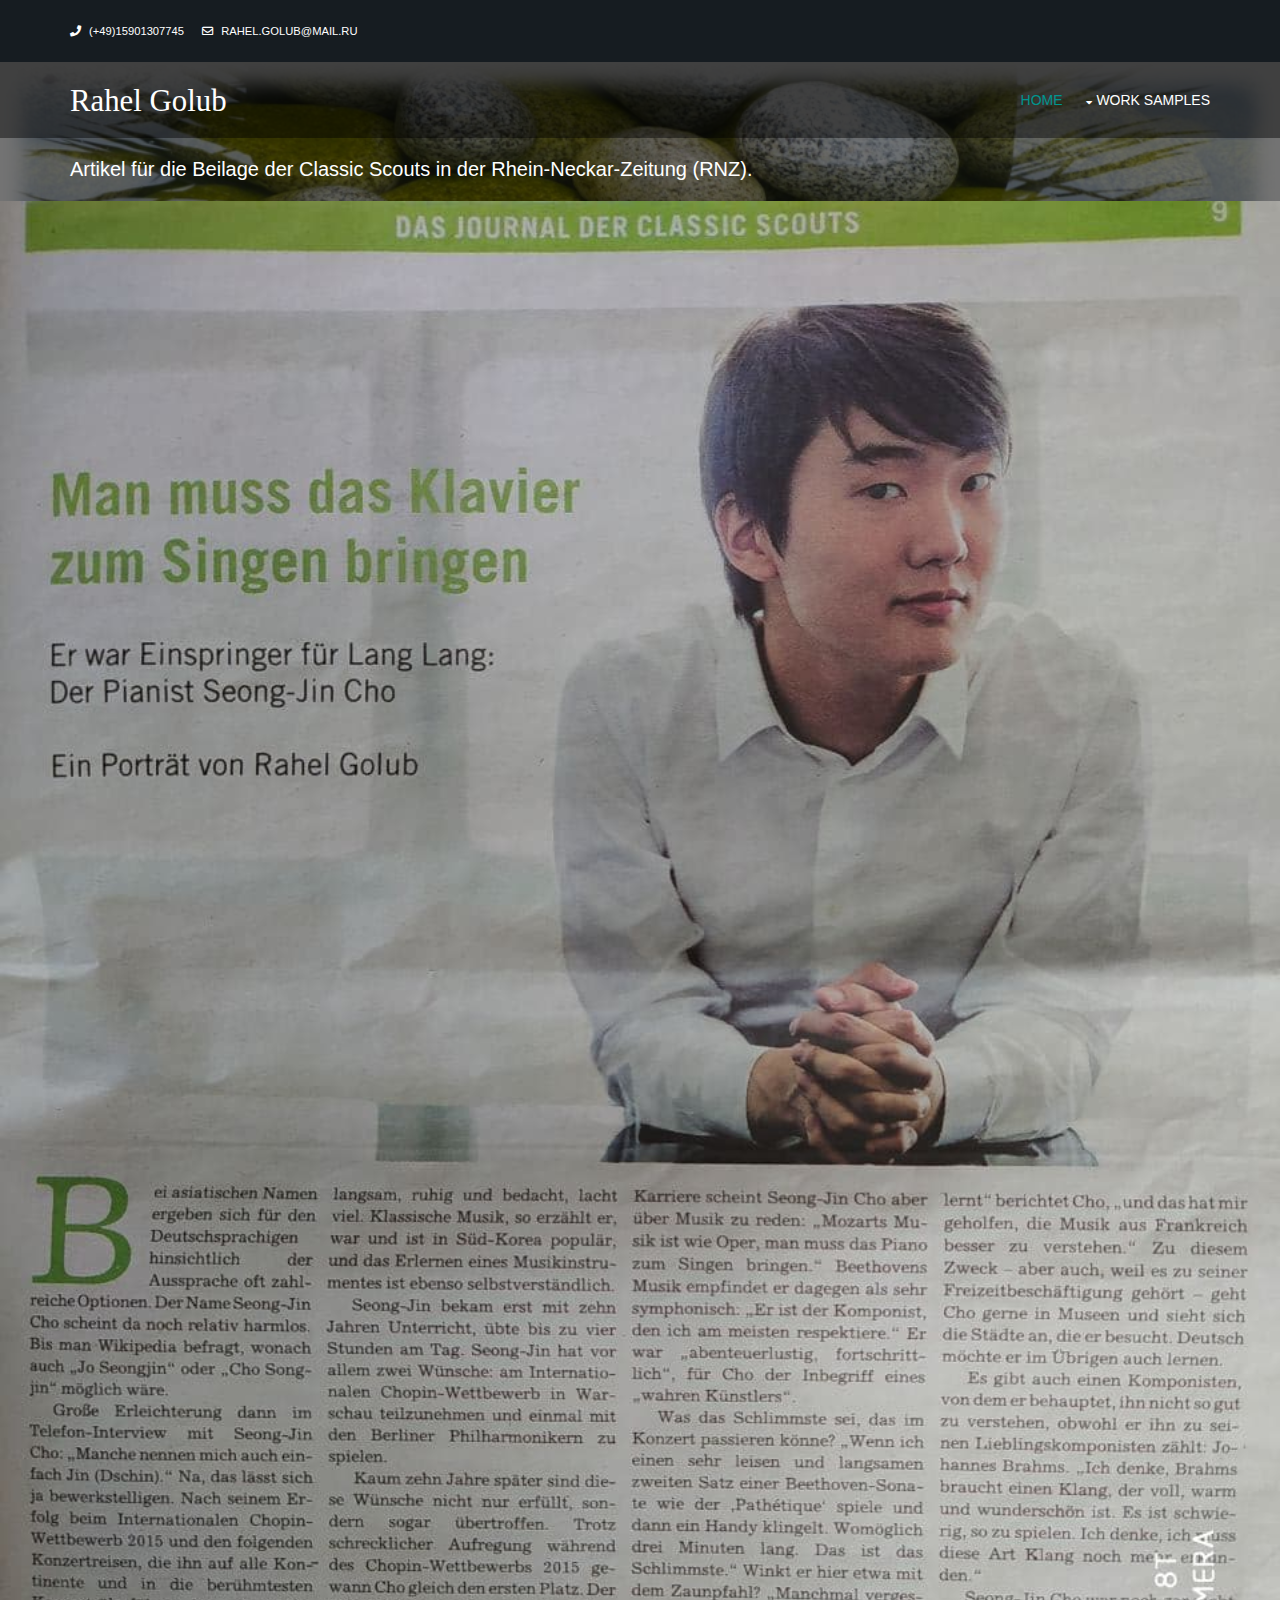
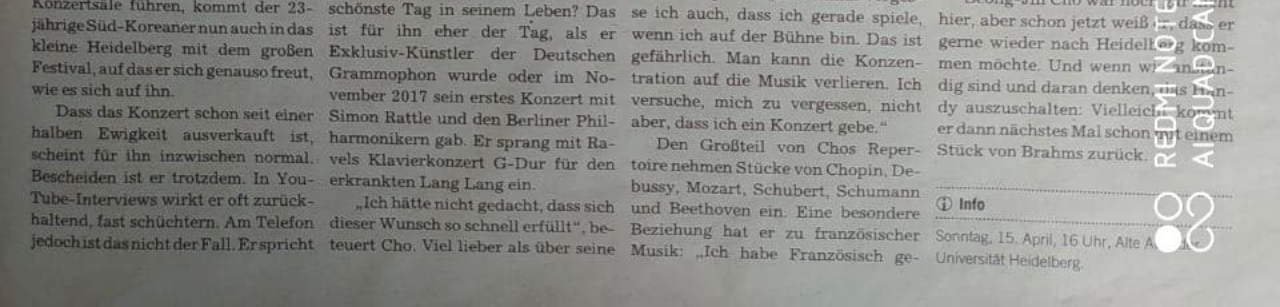
<file: pages/jin.html>
<!DOCTYPE html>

<html lang="">


<head>
    <title>Arbeitsproben Rahel Golub</title>
    <meta charset="utf-8">
    <meta name="viewport" content="width=device-width, initial-scale=1.0, maximum-scale=1.0, user-scalable=no">
    <link href="../layout/styles/layout.css" rel="stylesheet" type="text/css" media="all">
</head>

<body id="top">
    <div class="wrapper row0">
        <div id="topbar" class="hoc clear">
            <div class="fl_left">
                <!-- ################################################################################################ -->
                <ul class="nospace">
                    <li><i class="fas fa-phone rgtspace-5"></i> (+49)15901307745</li>
                    <li><i class="far fa-envelope rgtspace-5"></i> rahel.golub@mail.ru</li>
                </ul>
                <!-- ################################################################################################ -->
            </div>
            <div class="fl_right">
                <!-- ################################################################################################ -->
                <ul class="nospace">
                    <!--<li><a href="#" title="Login"><i class="fas fa-sign-in-alt"></i></a></li>
            <li><a href="#" title="Sign Up"><i class="fas fa-edit"></i></a></li>
            <li id="searchform">
              <div>
                <form action="#" method="post">
                  <fieldset>
                    <legend>Quick Search:</legend>
                    <input type="text" placeholder="Enter search term&hellip;">
                    <button type="submit"><i class="fas fa-search"></i></button>
                  </fieldset>
                </form>
              </div>
            </li>-->
                </ul>
                <!-- ################################################################################################ -->
            </div>
        </div>
    </div>
    <div class="bgded" style="background-image:url('../images/demo/backgrounds/01.png');">
        <!-- ################################################################################################ -->
        <div class="wrapper row1">
            <header id="header" class="hoc clear">
                <div id="logo" class="fl_left">
                    <!-- ################################################################################################ -->
                    <h1><a href="../index.html">Rahel Golub</a></h1>
                    <!-- ################################################################################################ -->
                </div>
                <nav id="mainav" class="fl_right">
                    <!-- ################################################################################################ -->
                    <ul class="clear">
                        <li class="active"><a href="../index.html">Home</a></li>
                        <li><a class="drop" href="#">Work samples</a>
                          <ul>
                            <li><a href=../index.html#firstTry>First journalistic works</a></li>
                            <li><a href="../index.html#study">Projects during my studies</a>
                            </li>
                            <li><a href="../index.html#leasure">Freetime projects</a></li>
                            <li><a href="../index.html#work">My work for the German Press Agency</a></li>
                          </ul>
                        </li>
                        <!--<li><a class="drop" href="#">Pages</a>
                <ul>
                  <li><a href="pages/gallery.html">Gallery</a></li>
                  <li><a href="pages/full-width.html">Full Width</a></li>
                  <li><a href="pages/sidebar-left.html">Sidebar Left</a></li>
                  <li><a href="pages/sidebar-right.html">Sidebar Right</a></li>
                  <li><a href="pages/basic-grid.html">Basic Grid</a></li>
                  <li><a href="pages/font-icons.html">Font Icons</a></li>
                </ul>
              </li>
              <li><a class="drop" href="#">Dropdown</a>
                <ul>
                  <li><a href="#">Level 2</a></li>
                  <li><a class="drop" href="#">Level 2 + Drop</a>
                    <ul>
                      <li><a href="#">Level 3</a></li>
                      <li><a href="#">Level 3</a></li>
                      <li><a href="#">Level 3</a></li>
                    </ul>
                  </li>
                  <li><a href="#">Level 2</a></li>
                </ul>
              </li>
              
              <li><a href="#">Link Text</a></li>
              <li><a href="#">Link Text</a></li>
              <li><a href="#">Link Text</a></li>
            -->
                    </ul>
                    <!-- ################################################################################################ -->
                </nav>
            </header>
        </div>
        <!-- ################################################################################################ -->
        <!-- ################################################################################################ -->
        <!-- ################################################################################################ -->
        <div class="overlay">
            <div id="pageintroSub" class="hoc clear">
                <!-- ################################################################################################ -->
                <article>
                    <!--<h3 class="heading">Artikel für die Beilage der Classic Scouts in der Rhein-Neckar-Zeitung (RNZ).</h3>-->
                    <p>Artikel für die Beilage der Classic Scouts in der Rhein-Neckar-Zeitung (RNZ).</p>
                    <!--<footer><a class="btn" href="#">Gravida sem neque</a></footer>-->
                </article>
                <!-- ################################################################################################ -->
            </div>
        </div>
        <!-- ################################################################################################ -->
    </div>
    <div>
        <img id="textImage" src="../images/demo/Dschin_text.jpg" width="100%">
    </div>
  <a id="backtotop" href="#top"><i class="fas fa-chevron-up"></i></a>
  <script src="../layout/scripts/jquery.min.js"></script>
  <script src="../layout/scripts/jquery.backtotop.js"></script>
  <script src="../layout/scripts/jquery.mobilemenu.js"></script>
    
</body>

</html>
</file>
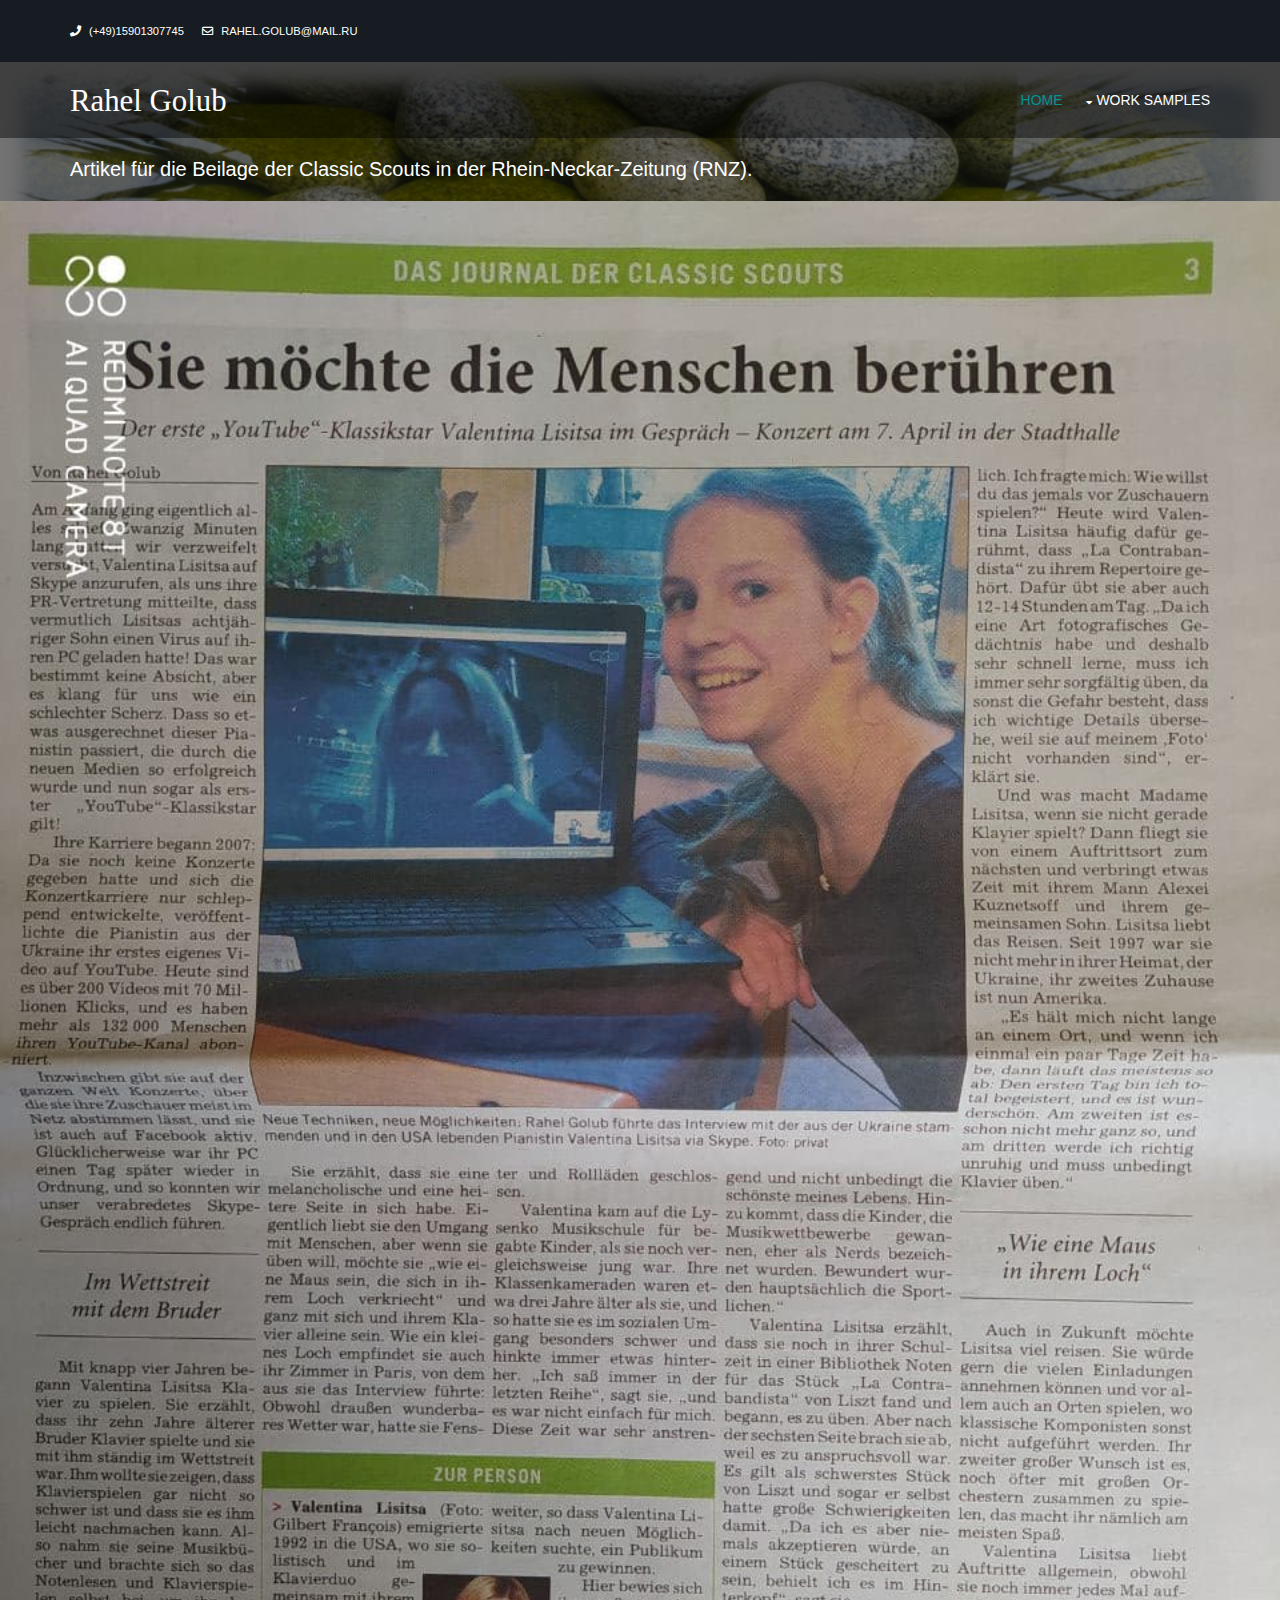
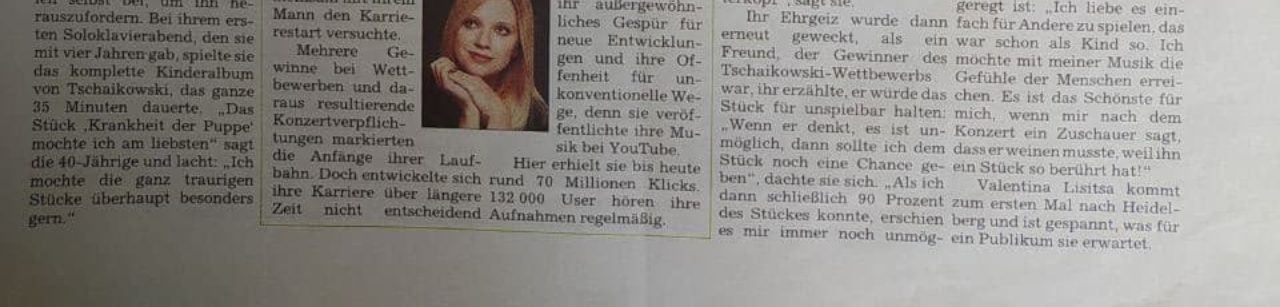
<file: pages/lisitsja.html>
<!DOCTYPE html>

<html lang="">


<head>
  <title>Arbeitsproben Rahel Golub</title>
  <meta charset="utf-8">
  <meta name="viewport" content="width=device-width, initial-scale=1.0, maximum-scale=1.0, user-scalable=no">
  <link href="../layout/styles/layout.css" rel="stylesheet" type="text/css" media="all">
</head>

<body id="top">
  <div class="wrapper row0">
    <div id="topbar" class="hoc clear">
      <div class="fl_left">
        <!-- ################################################################################################ -->
        <ul class="nospace">
          <li><i class="fas fa-phone rgtspace-5"></i> (+49)15901307745</li>
          <li><i class="far fa-envelope rgtspace-5"></i> rahel.golub@mail.ru</li>
        </ul>
        <!-- ################################################################################################ -->
      </div>
      <div class="fl_right">
        <!-- ################################################################################################ -->
        <ul class="nospace">
          <!--<li><a href="#" title="Login"><i class="fas fa-sign-in-alt"></i></a></li>
            <li><a href="#" title="Sign Up"><i class="fas fa-edit"></i></a></li>
            <li id="searchform">
              <div>
                <form action="#" method="post">
                  <fieldset>
                    <legend>Quick Search:</legend>
                    <input type="text" placeholder="Enter search term&hellip;">
                    <button type="submit"><i class="fas fa-search"></i></button>
                  </fieldset>
                </form>
              </div>
            </li>-->
        </ul>
        <!-- ################################################################################################ -->
      </div>
    </div>
  </div>
  <div class="bgded" style="background-image:url('../images/demo/backgrounds/01.png');">
    <!-- ################################################################################################ -->
    <div class="wrapper row1">
      <header id="header" class="hoc clear">
        <div id="logo" class="fl_left">
          <!-- ################################################################################################ -->
          <h1><a href="../index.html">Rahel Golub</a></h1>
          <!-- ################################################################################################ -->
        </div>
        <nav id="mainav" class="fl_right">
          <!-- ################################################################################################ -->
          <ul class="clear">
            <li class="active"><a href="../index.html">Home</a></li>
            <li><a class="drop" href="#">Work samples</a>
                          <ul>
                            <li><a href=../index.html#firstTry>First journalistic works</a></li>
                            <li><a href="../index.html#study">Projects during my studies</a>
                            </li>
                            <li><a href="../index.html#leasure">Freetime projects</a></li>
                            <li><a href="../index.html#work">My work for the German Press Agency</a></li>
                          </ul>
            </li>
            <!--<li><a class="drop" href="#">Pages</a>
                <ul>
                  <li><a href="pages/gallery.html">Gallery</a></li>
                  <li><a href="pages/full-width.html">Full Width</a></li>
                  <li><a href="pages/sidebar-left.html">Sidebar Left</a></li>
                  <li><a href="pages/sidebar-right.html">Sidebar Right</a></li>
                  <li><a href="pages/basic-grid.html">Basic Grid</a></li>
                  <li><a href="pages/font-icons.html">Font Icons</a></li>
                </ul>
              </li>
              <li><a class="drop" href="#">Dropdown</a>
                <ul>
                  <li><a href="#">Level 2</a></li>
                  <li><a class="drop" href="#">Level 2 + Drop</a>
                    <ul>
                      <li><a href="#">Level 3</a></li>
                      <li><a href="#">Level 3</a></li>
                      <li><a href="#">Level 3</a></li>
                    </ul>
                  </li>
                  <li><a href="#">Level 2</a></li>
                </ul>
              </li>
              
              <li><a href="#">Link Text</a></li>
              <li><a href="#">Link Text</a></li>
              <li><a href="#">Link Text</a></li>
            -->
          </ul>
          <!-- ################################################################################################ -->
        </nav>
      </header>
    </div>
    <!-- ################################################################################################ -->
    <!-- ################################################################################################ -->
    <!-- ################################################################################################ -->
    <div class="overlay">
      <div id="pageintroSub" class="hoc clear">
        <!-- ################################################################################################ -->
        <article>
          <!--<h3 class="heading">Artikel für die Beilage der Classic Scouts in der Rhein-Neckar-Zeitung (RNZ).</h3>-->
          <p>Artikel für die Beilage der Classic Scouts in der Rhein-Neckar-Zeitung (RNZ).</p>
          <!--<footer><a class="btn" href="#">Gravida sem neque</a></footer>-->
        </article>
        <!-- ################################################################################################ -->
      </div>
    </div>
    <!-- ################################################################################################ -->
  </div>
  <div>
    <img id="textImage" src="../images/demo/Lisitsja_text.jpg" width="100%">
  </div>
  <a id="backtotop" href="#top"><i class="fas fa-chevron-up"></i></a>
  <script src="../layout/scripts/jquery.min.js"></script>
  <script src="../layout/scripts/jquery.backtotop.js"></script>
  <script src="../layout/scripts/jquery.mobilemenu.js"></script>

</body>

</html>
</file>
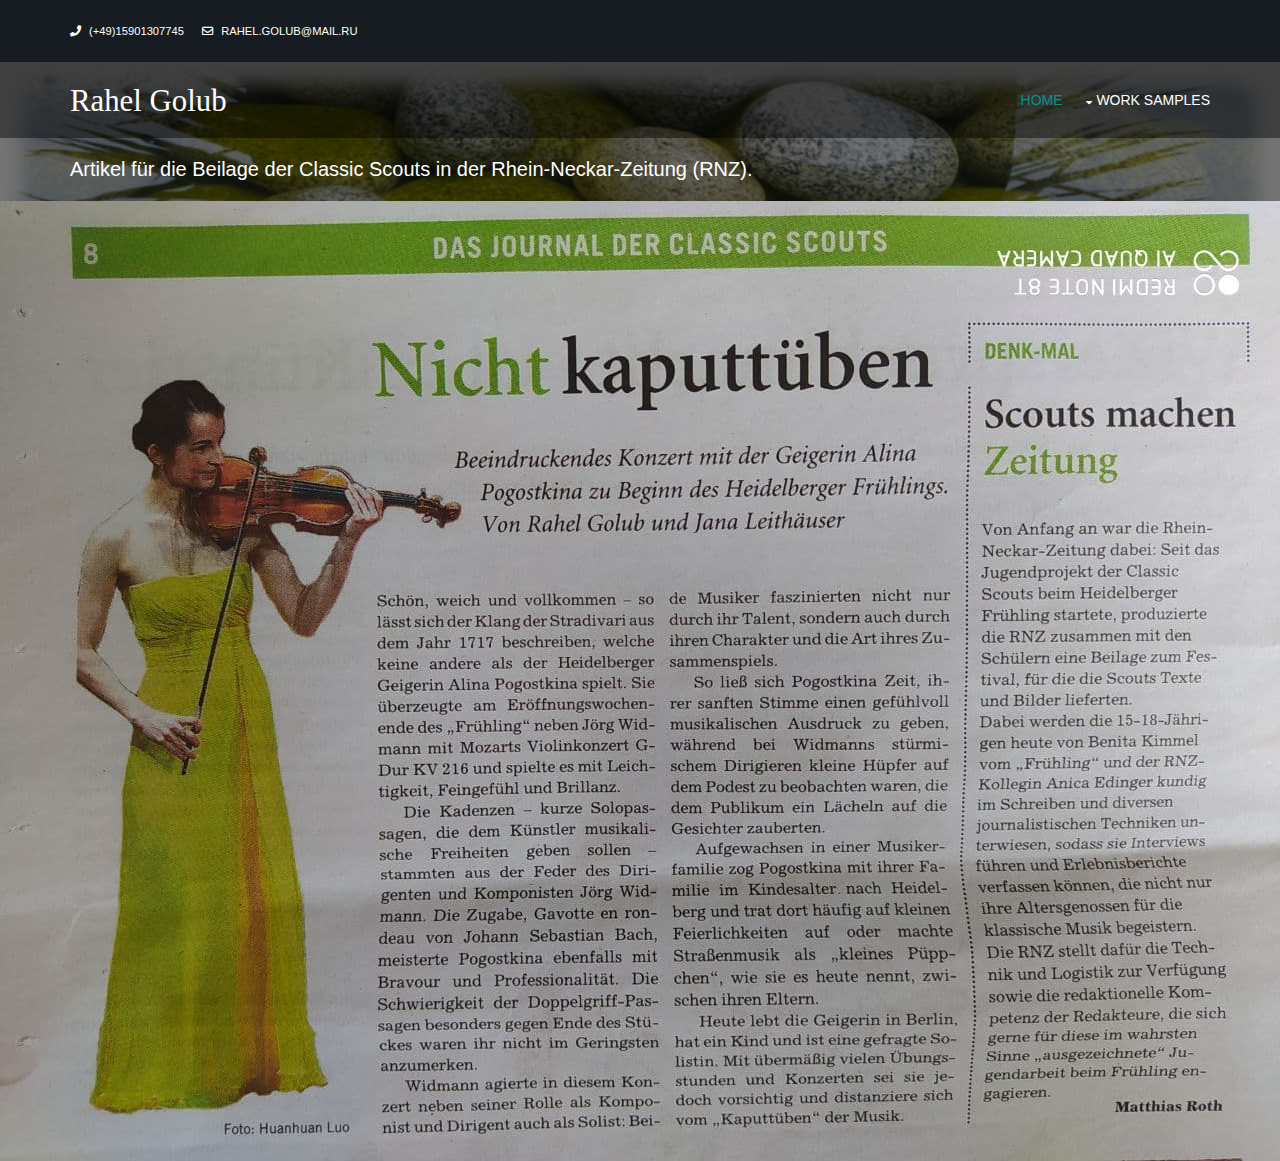
<file: pages/pogostkina.html>
<!DOCTYPE html>

<html lang="">


<head>
    <title>Arbeitsproben Rahel Golub</title>
    <meta charset="utf-8">
    <meta name="viewport" content="width=device-width, initial-scale=1.0, maximum-scale=1.0, user-scalable=no">
    <link href="../layout/styles/layout.css" rel="stylesheet" type="text/css" media="all">
</head>

<body id="top">
    <div class="wrapper row0">
        <div id="topbar" class="hoc clear">
            <div class="fl_left">
                <!-- ################################################################################################ -->
                <ul class="nospace">
                    <li><i class="fas fa-phone rgtspace-5"></i> (+49)15901307745</li>
                    <li><i class="far fa-envelope rgtspace-5"></i> rahel.golub@mail.ru</li>
                </ul>
                <!-- ################################################################################################ -->
            </div>
            <div class="fl_right">
                <!-- ################################################################################################ -->
                <ul class="nospace">
                    <!--<li><a href="#" title="Login"><i class="fas fa-sign-in-alt"></i></a></li>
            <li><a href="#" title="Sign Up"><i class="fas fa-edit"></i></a></li>
            <li id="searchform">
              <div>
                <form action="#" method="post">
                  <fieldset>
                    <legend>Quick Search:</legend>
                    <input type="text" placeholder="Enter search term&hellip;">
                    <button type="submit"><i class="fas fa-search"></i></button>
                  </fieldset>
                </form>
              </div>
            </li>-->
                </ul>
                <!-- ################################################################################################ -->
            </div>
        </div>
    </div>
    <div class="bgded" style="background-image:url('../images/demo/backgrounds/01.png');">
        <!-- ################################################################################################ -->
        <div class="wrapper row1">
            <header id="header" class="hoc clear">
                <div id="logo" class="fl_left">
                    <!-- ################################################################################################ -->
                    <h1><a href="../index.html">Rahel Golub</a></h1>
                    <!-- ################################################################################################ -->
                </div>
                <nav id="mainav" class="fl_right">
                    <!-- ################################################################################################ -->
                    <ul class="clear">
                        <li class="active"><a href="../index.html">Home</a></li>
                        <li><a class="drop" href="#">Work samples</a>
                          <ul>
                            <li><a href=../index.html#firstTry>First journalistic works</a></li>
                            <li><a href="../index.html#study">Projects during my studies</a>
                            </li>
                            <li><a href="../index.html#leasure">Freetime projects</a></li>
                            <li><a href="../index.html#work">My work for the German Press Agency</a></li>
                          </ul>
                        </li>
                        <!--<li><a class="drop" href="#">Pages</a>
                <ul>
                  <li><a href="pages/gallery.html">Gallery</a></li>
                  <li><a href="pages/full-width.html">Full Width</a></li>
                  <li><a href="pages/sidebar-left.html">Sidebar Left</a></li>
                  <li><a href="pages/sidebar-right.html">Sidebar Right</a></li>
                  <li><a href="pages/basic-grid.html">Basic Grid</a></li>
                  <li><a href="pages/font-icons.html">Font Icons</a></li>
                </ul>
              </li>
              <li><a class="drop" href="#">Dropdown</a>
                <ul>
                  <li><a href="#">Level 2</a></li>
                  <li><a class="drop" href="#">Level 2 + Drop</a>
                    <ul>
                      <li><a href="#">Level 3</a></li>
                      <li><a href="#">Level 3</a></li>
                      <li><a href="#">Level 3</a></li>
                    </ul>
                  </li>
                  <li><a href="#">Level 2</a></li>
                </ul>
              </li>
              
              <li><a href="#">Link Text</a></li>
              <li><a href="#">Link Text</a></li>
              <li><a href="#">Link Text</a></li>
            -->
                    </ul>
                    <!-- ################################################################################################ -->
                </nav>
            </header>
        </div>
        <!-- ################################################################################################ -->
        <!-- ################################################################################################ -->
        <!-- ################################################################################################ -->
        <div class="overlay">
            <div id="pageintroSub" class="hoc clear">
                <!-- ################################################################################################ -->
                <article>
                    <!--<h3 class="heading">Artikel für die Beilage der Classic Scouts in der Rhein-Neckar-Zeitung (RNZ).</h3>-->
                    <p>Artikel für die Beilage der Classic Scouts in der Rhein-Neckar-Zeitung (RNZ).</p>
                    <!--<footer><a class="btn" href="#">Gravida sem neque</a></footer>-->
                </article>
                <!-- ################################################################################################ -->
            </div>
        </div>
        <!-- ################################################################################################ -->
    </div>
    <div>
        <img id="textImage" src="../images/demo/pogostkina_text.jpg" width="100%">
    </div>
    <a id="backtotop" href="#top"><i class="fas fa-chevron-up"></i></a>
    <script src="../layout/scripts/jquery.min.js"></script>
    <script src="../layout/scripts/jquery.backtotop.js"></script>
    <script src="../layout/scripts/jquery.mobilemenu.js"></script>

</body>

</html>
</file>
<file: layout/styles/layout.css>
@charset "utf-8";
/*
Template Name: Nocobot
Author: <a href="https://www.os-templates.com/">OS Templates</a>
Author URI: https://www.os-templates.com/
Copyright: OS-Templates.com
Licence: Free to use under our free template licence terms
Licence URI: https://www.os-templates.com/template-terms
File: Layout CSS
*/

@import url("fontawesome-free/css/fontawesome-all.min.css");
@import url("framework.css");

/* Rows
--------------------------------------------------------------------------------------------------------------- */
.row0, .row0 a{}
.row1, .row1 a{}
.row2, .row2 a{}
.row3, .row3 a{}
.row4, .row4 a{}
.row5, .row5 a{}

h2{padding-top:30px;font-weight:bold;}
article{font-size:20px;}

#imgHeading{font-weight:bold;font-size:22px}
.github {
	border: 1px solid #42dca3;
	color: #42dca3;
	background-color: transparent;
}
/* Top Bar
--------------------------------------------------------------------------------------------------------------- */
#topbar{padding:20px 0; font-size:.8rem; text-transform:uppercase;}

#topbar ul li{display:inline-block; margin-right:15px;}
#topbar ul li:last-child{margin-right:0; padding-right:0; border-right:none;}
#topbar i{line-height:normal;}
#topbar > div:nth-of-type(2) i{font-size:1rem;}

/* Search Form */
#topbar #searchform{position:relative; line-height:1; z-index:9999;}
#topbar #searchform::after{display:block; height:18px; line-height:18px; padding:0; font-family:"Font Awesome\ 5 Free"; font-weight:900; font-size:1rem; content:"\f002"/* fa-search */;}
#topbar #searchform:hover::after, #topbar #searchform button{cursor:pointer;}
#topbar #searchform > div{position:absolute; top:18px; right:0; width:280px; visibility:hidden; opacity:0/* Required for transition effect */;}
#topbar #searchform:hover > div{visibility:visible; opacity:1/* Required for transition effect */;}
#topbar #searchform form{display:block; position:relative;}
#topbar #searchform form *{border:none;}
#topbar #searchform input{display:block; width:100%; height:36px; padding:8px 40px 8px 10px; font-size:1rem;}
#topbar #searchform ::placeholder{text-transform:capitalize;}
#topbar #searchform button{display:block; position:absolute; top:3px; right:2px; height:30px; font-size:16px; line-height:1;}


/* Header
--------------------------------------------------------------------------------------------------------------- */
#header{}

#header #logo{margin:22px 0 0 0;}
#header #logo h1{margin:0; padding:0; font-size:2.2rem;}


/* Page Intro
--------------------------------------------------------------------------------------------------------------- */
#pageintro{padding:200px 0 400px;}/* 400px => 200px for #introblocks negative margin */

#pageintro article, #pageintro article p{display:block; max-width:75%; margin:0 auto; text-align:center;}
#pageintro article p{max-width:65%; line-height:2rem;}
#pageintro .heading{margin-bottom:20px; font-size:4rem;}
#pageintro footer{margin-top:50px;}
#textImage{
	position: relative;
	width: 100%;
	height:100%;
}
/* Content Area
--------------------------------------------------------------------------------------------------------------- */
.container{padding:80px 0;}

/* Content */
.container .content{}

.sectiontitle{display:block; max-width:55%; margin:0 auto 80px; text-align:center;}
.sectiontitle *{margin:0;}

/* Introblocks - x3 */
#introblocks{display:block; position:relative; margin:-280px 0 0 0; z-index:1; text-align:center;}/* 280px => 200px + container padding */
#introblocks figure{display:block; position:relative; max-width:348px; text-align:center;}
#introblocks figure figcaption{display:block; position:absolute; bottom:0; width:100%; padding:0 20px;}
#introblocks figure figcaption *{margin:0; padding:0;}
#introblocks figure figcaption div{max-height:0; overflow:hidden; transition:max-height .6s cubic-bezier(0, 1, 0, 1) -.1s;}
#introblocks figure:hover figcaption div{max-height:1200px; transition-timing-function:cubic-bezier(0.5, 0, 1, 0); transition-delay:0s;}
#introblocks figure figcaption .heading{padding:20px 0; font-size:1.2rem; font-weight:700; line-height:1;}
#introblocks figure figcaption div p{padding:0 0 20px 0;}

/* Image Group */
.imgroup{}
.imgroup li{margin-bottom:50px;}
.imgroup li:nth-last-child(-n+3){margin-bottom:0;}/* Removes bottom margin from the last three items - margin is restored in the media queries when items stack */
.imgroup li:nth-child(3n+1){margin-left:0; clear:left;}/* Removes the need to add class="first" */

/* Team Members */
.team{}
.team li:last-child{margin-bottom:0;}/* Used when elements stack in small viewports */
.team figure{display:block; text-align:center;}
.team figure *{margin:0; padding:0;}
.team figure a{}
.team figure img{}
.team figure figcaption{padding:20px 10px; line-height:1;}
.team figure strong{display:block; margin-bottom:8px; font-size:1.4rem; font-weight:400;}
.team figure em{display:block; font-style:normal; font-size:.8rem;}

/* Client Logos */
.clients{text-align:center;}
.clients li{margin-bottom:20px;}
.clients li:nth-last-child(-n+4){margin-bottom:0;}/* Removes bottom margin from the last four items - margin is restored in the media queries when items stack */
.clients li:nth-child(4n+1){margin-left:0; clear:left;}/* Removes the need to add class="first" */

/* Testimonials */
#testimonials{text-align:center;}
#testimonials li:last-child{margin-bottom:0;}/* Used when elements stack in smaller viewports */
#testimonials blockquote{max-width:80%; margin:0 auto 30px; padding:20px; line-height:2rem; font-size:1.2rem;}
#testimonials blockquote::before{top:10px; left:10px;}
#testimonials blockquote::after{display:block; position:absolute; bottom:-15px; left:50%; margin-left:-15px; width:0; height:0; content:""; border:15px solid transparent; border-bottom:none;}
#testimonials figure{}
#testimonials figure *{margin:0; line-height:1;}
#testimonials figure img{margin:0 0 15px 0;}
#testimonials figcaption .heading{font-size:1.2rem; font-weight:700;}
#testimonials figcaption em{font-size:.8rem;}

/* Latest - Blog posts etc. */
#latest{}
#latest > li:last-child{margin-bottom:0;}/* Used when elements stack in small viewports */
#latest article{}
#latest article figure{}
#latest article figure img{}
#latest article .meta{display:block; margin:0 0 30px 0; padding:5px 10px;}
#latest article .meta li{display:block; float:left; width:50%; font-size:.8rem;}
#latest article .meta li:last-child{text-align:right;}
#latest article .meta li i{margin-right:5px;}
#latest article .excerpt{position:relative; margin:0 0 30px 0; padding:0 0 0 65px;}
#latest article .excerpt .heading{margin:0 0 15px 0; font-size:1.2rem;}
#latest article .excerpt time{display:block; position:absolute; top:0; left:0; width:54px;}
#latest article .excerpt time *{display:block; margin:0; padding:0; text-align:center; text-transform:uppercase; font-style:normal; line-height:1;}
#latest article .excerpt time strong{padding:12px 0; font-size:18px; border-bottom:1px solid; opacity:.5;}
#latest article .excerpt time em{padding:8px 0;}
#latest article .excerpt p{margin:0; padding:0;}
#latest article footer{text-align:left;}/*changed from right to left because it looked shitty*/

/* Comments */
#comments ul{margin:0 0 40px 0; padding:0; list-style:none;}
#comments li{margin:0 0 10px 0; padding:15px;}
#comments .avatar{float:right; margin:0 0 10px 10px; padding:3px; border:1px solid;}
#comments address{font-weight:bold;}
#comments time{font-size:smaller;}
#comments .comcont{display:block; margin:0; padding:0;}
#comments .comcont p{margin:10px 5px 10px 0; padding:0;}

#comments form{display:block; width:100%;}
#comments input, #comments textarea{width:100%; padding:10px; border:1px solid;}
#comments textarea{overflow:auto;}
#comments div{margin-bottom:15px;}
#comments input[type="submit"], #comments input[type="reset"]{display:inline-block; width:auto; min-width:150px; margin:0; padding:8px 5px; cursor:pointer;}

/* Sidebar */
.container .sidebar{}

.sidebar .sdb_holder{margin-bottom:50px;}
.sidebar .sdb_holder:last-child{margin-bottom:0;}


/* Contact Details
--------------------------------------------------------------------------------------------------------------- */
#ctdetails{padding:50px 0;}
#ctdetails ul{}
#ctdetails ul li{}
#ctdetails ul li div{position:relative; min-height:45px; padding:0 0 0 60px; line-height:1;}
#ctdetails ul li div i{position:absolute; top:0; left:0; width:45px; height:45px; line-height:43px; font-size:16px; text-align:center; border:1px solid; border-radius:50%;}
#ctdetails ul li div span{display:block; padding:4px 0 0 0;}
#ctdetails ul li div strong{display:block; margin:0 0 8px 0; text-transform:capitalize;}


/* Footer
--------------------------------------------------------------------------------------------------------------- */
#footer{padding:80px 0;}

#footer .heading{margin-bottom:50px; font-size:1.2rem;}

#footer input, #footer button{border:1px solid;}
#footer input{display:block; width:100%; padding:8px;}
#footer button{padding:8px 18px 10px; text-transform:uppercase; font-weight:400; cursor:pointer;}

#footer .linklist li{display:block; margin-bottom:15px; padding:0 0 15px 0; border-bottom:1px solid;}
#footer .linklist li:last-child{margin:0; padding:0; border:none;}
#footer .linklist li::before, #footer .linklist li::after{display:table; content:"";}
#footer .linklist li, #footer .linklist li::after{clear:both;}

#footer .contact{}
#footer .contact.linklist li, #footer .contact.linklist li:last-child{position:relative; padding-left:40px;}
#footer .contact li *{margin:0; padding:0; line-height:1.6;}
#footer .contact li i{display:block; position:absolute; top:0; left:0; width:30px; font-size:16px; text-align:center;}

#footer .latestimg{}
#footer .latestimg > li{display:inline-block; float:left; width:30%; margin:0 0 5% 5%;}
#footer .latestimg > li:nth-last-child(-n+3){margin-bottom:0;}/* Removes bottom margin from the last three items - margin is restored in the media queries when items stack */
#footer .latestimg > li:nth-child(3n+1){margin-left:0; clear:left;}/* Removes the need to add class="first" */
#footer .latestimg > li img{width:100%;}/* Force the image to resize to take the full space - may have to be changed for tablets, depends on personal preference */
#footer .latestimg > li a.imgover{display:block;}


/* Copyright
--------------------------------------------------------------------------------------------------------------- */
#copyright{padding:20px 0;}
#copyright *{margin:0; padding:0;}


/* Transition Fade
This gives a smooth transition to "ALL" elements used in the layout - other than the navigation form used in mobile devices
If you don't want it to fade all elements, you have to list the ones you want to be faded individually
Delete it completely to stop fading
--------------------------------------------------------------------------------------------------------------- */
*, *::before, *::after{transition:all .3s ease-in-out;}
#mainav form *{transition:none !important;}


/* ------------------------------------------------------------------------------------------------------------ */
/* ------------------------------------------------------------------------------------------------------------ */
/* ------------------------------------------------------------------------------------------------------------ */
/* ------------------------------------------------------------------------------------------------------------ */
/* ------------------------------------------------------------------------------------------------------------ */


/* Navigation
--------------------------------------------------------------------------------------------------------------- */
nav ul, nav ol{margin:0; padding:0; list-style:none;}

#mainav, #breadcrumb, .sidebar nav{line-height:normal;}
#mainav .drop::after, #mainav li li .drop::after, #breadcrumb li a::after, .sidebar nav a::after{position:absolute; font-family:"Font Awesome\ 5 Free"; font-weight:900; font-size:10px; line-height:10px;}

/* Top Navigation */
#mainav{}
#mainav ul{text-transform:uppercase;}
#mainav ul ul{position:absolute; width:180px; text-transform:none; z-index:9999;}
#mainav ul ul ul{left:180px; top:0;}
#mainav li{display:inline-block; position:relative; margin:0 15px 0 0; padding:0;}
#mainav li:last-child{margin-right:0;}
#mainav li li{width:100%; margin:0;}
#mainav li a{display:block; padding:30px 0;}
#mainav li li a{border:solid; border-width:0 0 1px 0;}
#mainav .drop{padding-left:15px;}
#mainav li li a, #mainav li li .drop{display:block; margin:0; padding:10px 15px;}
#mainav .drop::after, #mainav li li .drop::after{content:"\f0d7";}
#mainav .drop::after{top:35px; left:5px;}
#mainav li li .drop::after{top:15px; left:5px;}
#mainav ul ul{visibility:hidden; opacity:0;}
#mainav ul li:hover > ul{visibility:visible; opacity:1;}

#mainav form{display:none; width:100%; margin:0; padding:0;}
#mainav form select, #mainav form select option{display:block; cursor:pointer; outline:none;}
#mainav form select{width:100%; padding:5px; border:none;}
#mainav form select option{margin:5px; padding:0; border:none;}

/* Breadcrumb */
#breadcrumb{padding:150px 0 30px;}
#breadcrumb ul{margin:0; padding:0; list-style:none; text-transform:uppercase;}
#breadcrumb li{display:inline-block; margin:0 6px 0 0; padding:0;}
#breadcrumb li a{display:block; position:relative; margin:0; padding:0 12px 0 0; font-size:12px;}
#breadcrumb li a::after{top:4px; right:0; content:"\f0da";}
#breadcrumb li:last-child a{margin:0; padding:0;}
#breadcrumb li:last-child a::after{display:none;}
#breadcrumb .heading{margin:0; font-size:2rem;}

/* Sidebar Navigation */
.sidebar nav{display:block; width:100%;}
.sidebar nav li{margin:0 0 3px 0; padding:0;}
.sidebar nav a{display:block; position:relative; margin:0; padding:5px 10px 5px 15px; text-decoration:none; border:solid; border-width:0 0 1px 0;}
.sidebar nav a::after{top:10px; left:5px; content:"\f0da";}
.sidebar nav ul ul a{padding-left:35px;}
.sidebar nav ul ul a::after{left:25px;}
.sidebar nav ul ul ul a{padding-left:55px;}
.sidebar nav ul ul ul a::after{left:45px;}

/* Pagination */
.pagination{display:block; width:100%; text-align:center; clear:both;}
.pagination li{display:inline-block; margin:0 2px 0 0;}
.pagination li:last-child{margin-right:0;}
.pagination a, .pagination strong{display:block; padding:8px 11px; border:1px solid; background-clip:padding-box; font-weight:normal;}

/* Back to Top */
#backtotop{z-index:999; display:inline-block; position:fixed; visibility:hidden; bottom:20px; right:20px; width:36px; height:36px; line-height:36px; font-size:16px; text-align:center; opacity:.2;}
#backtotop i{display:block; width:100%; height:100%; line-height:inherit;}
#backtotop.visible{visibility:visible; opacity:.5;}
#backtotop:hover{opacity:1;}


/* Tables
--------------------------------------------------------------------------------------------------------------- */
table, th, td{border:1px solid; border-collapse:collapse; vertical-align:top;}
table, th{table-layout:auto;}
table{width:100%; margin-bottom:15px;}
th, td{padding:5px 8px;}
td{border-width:0 1px;}


/* Gallery
--------------------------------------------------------------------------------------------------------------- */
#gallery{display:block; width:100%; margin-bottom:50px;}
#gallery figure figcaption{display:block; width:100%; clear:both;}
#gallery li{margin-bottom:30px;}


/* ------------------------------------------------------------------------------------------------------------ */
/* ------------------------------------------------------------------------------------------------------------ */
/* ------------------------------------------------------------------------------------------------------------ */
/* ------------------------------------------------------------------------------------------------------------ */
/* ------------------------------------------------------------------------------------------------------------ */


/* Colours
--------------------------------------------------------------------------------------------------------------- */
body{color:#A5A6AA; background-color:rgba(255,255,255,.7);}/*background-color:#161C21*/
a{color:rgba(0,149,144,255)
;}
a:active, a:focus{background:transparent !important;}/* IE10 + 11 Bugfix - prevents grey background */
hr, .borderedbox{border-color:#D7D7D7;}
label span{color:#FF0000; background-color:inherit;}
input:focus, textarea:focus, *:required:focus{border-color:rgba(0,149,144,255)
 !important;}

.overlay{color:#FFFFFF; background-color:inherit;}
.overlay::after{color:inherit; background-color:rgba(0,0,0,.55);}
.overlay.light{color:#474747;}
.overlay.light::after{background-color:rgba(255,255,255,.7);}

.coloured{color:#FFFFFF; background-color:#a3a14a
;}
.coloured .btn, .coloured .btn.inverse:hover{color:#FFFFFF; background-color:#161C21; border-color:#161C21;}

.btn, .btn.inverse:hover{color:#FFFFFF; background-color:rgba(0,149,144,255)
; border-color:rgba(0,149,144,255)
;}
.btn:hover, .btn.inverse{color:inherit; background-color:transparent; border-color:inherit;}
.imgover{padding-bottom:10px}
.imgover:hover::before{background-color:rgb(109,110,34,.5);/* rgba(0,149,144,255)
 */}

.imgover, .imgover:hover::after{color:#FFFFFF;}

.heading.underline::after{background-color:#a3a14a
;}


/* Rows */
.row0{color:#FFFFFF; background-color:#161C21;}
.row1{color:#FFFFFF; background-color:rgba(0,0,0,.75);}
.row2{color:#474747; background-color:#F4F4F4;}
.row3{color:#474747; background-color:#F4F4F4;}
.row3White{color:#FFFFFF; background-color:#FFFFFF;}
.row4{color:#A5A6AA; background-color:#000000;}
.row5, .row5 a{color:#A5A6AA; background-color:#161C21;}


/* Top Bar */
#topbar #searchform{color:rgba(0,149,144,255)
;}
#topbar #searchform:hover{}
#topbar #searchform input{color:#FFFFFF; background:#a3a14a
;}
#topbar #searchform button{color:#FFFFFF; background:transparent;}


/* Header */
#header #logo h1 a{color:inherit;}


/* Page Intro */
#pageintro{color:#FFFFFF;}


/* Content Area */
#introblocks figure figcaption{color:#FFFFFF; background-color:rgba(0,0,0,.55);}

.imgroup article a{color:inherit;}
.imgroup article:hover a{color:rgba(0,149,144,255)
;}

.team figure{box-shadow:0px 0px 15px rgba(0,0,0,.1);}
.team figure:hover{color:#FFFFFF; background-color:rgba(0,149,144,255)
;}

#testimonials blockquote{color:#FFFFFF; background-color:rgba(255,255,255,.5);}
#testimonials blockquote::before{color:rgba(0,0,0,.2);}
#testimonials blockquote::after{border-top-color:rgba(255,255,255,.5);}
#testimonials:hover blockquote{color:#474747; background-color:rgba(255,255,255,1);}
#testimonials:hover blockquote::before{color:rgba(0,0,0,.05);}
#testimonials:hover blockquote::after{border-top-color:rgba(255,255,255,1);}


/* Latest */
#latest article .meta, #latest article .meta *{color:#FFFFFF; background-color:#161C21;}
#latest article .excerpt time{color:#474747; background-color:#F3F3F3;}
#latest article .excerpt time strong{border-color:rgba(0,0,0,.2);}


/* Contact Details */
#ctdetails ul li div a{color:#FFFFFF;}
#ctdetails ul li div a i{color:rgba(255,255,255,.5); border-color:rgba(255,255,255,.5);}
#ctdetails ul li div:hover a i{color:inherit; border-color:rgba(255,255,255,1);}
#ctdetails ul li div strong{color:#FFFFFF;}


/* Footer */
#footer .heading{color:#FFFFFF;}
#footer hr, #footer .borderedbox, #footer .linklist li{border-color:rgba(255,255,255,.1);}

#footer input, #footer button{border-color:transparent;}
#footer input{color:#474747; background-color:rgba(255,255,255,1);}
#footer input:focus{border-color:rgba(0,149,144,255)
;}
#footer button{color:#FFFFFF; background-color:rgba(0,149,144,255)
;}
#footer button:hover{color:inherit; background-color:transparent; border-color:inherit;}


/* Navigation */
#mainav{}
#mainav li a{color:inherit;}
#mainav .active a, #mainav a:hover, #mainav li:hover > a{color:rgba(0,149,144,255)
; background-color:inherit;}
#mainav li li a, #mainav .active li a{color:#FFFFFF; background-color:rgb(109,110,34,.5);/* rgba(0,149,144,255)
 */ border-color:rgb(109,110,34,.5);}
#mainav li li:hover > a, #mainav .active .active > a{color:#FFFFFF; background-color:rgba(0,149,144,255)
;}
#mainav form select{color:#474747; background-color:#FFFFFF;}

#breadcrumb a{color:inherit; background-color:inherit;}
#breadcrumb li:last-child a{color:rgba(0,149,144,255)
;}

.container .sidebar nav a{color:inherit; border-color:#D7D7D7;}
.container .sidebar nav a:hover{color:rgba(0,149,144,255)
;}

.pagination a, .pagination strong{border-color:#D7D7D7;}
.pagination .current *{color:#FFFFFF; background-color:rgba(0,149,144,255)
;}

#backtotop{color:#FFFFFF; background-color:rgba(0,149,144,255)
;}


/* Tables + Comments */
table, th, td, #comments .avatar, #comments input, #comments textarea{border-color:#D7D7D7;}
th{color:#FFFFFF; background-color:#373737;}
tr, #comments li, #comments input[type="submit"], #comments input[type="reset"]{color:inherit; background-color:#FBFBFB;}
tr:nth-child(even), #comments li:nth-child(even){color:inherit; background-color:#F7F7F7;}
table a, #comments a{background-color:inherit;}


/* ------------------------------------------------------------------------------------------------------------ */
/* ------------------------------------------------------------------------------------------------------------ */
/* ------------------------------------------------------------------------------------------------------------ */
/* ------------------------------------------------------------------------------------------------------------ */
/* ------------------------------------------------------------------------------------------------------------ */


/* Media Queries
--------------------------------------------------------------------------------------------------------------- */
@-ms-viewport{width:device-width;}


/* Max Wrapper Width - Laptop, Desktop etc.
--------------------------------------------------------------------------------------------------------------- */
@media screen and (min-width:1140px){
	.hoc{max-width:1140px;}
}

@media screen and (min-width:978px) and (max-width:1140px){
	.hoc{max-width:95%;}
}


/* Mobile Devices
--------------------------------------------------------------------------------------------------------------- */
@media screen and (max-width:978px){
	.hoc{max-width:90%;}

	#topbar{}

	#header{padding:30px 0;}
	#header #logo{margin-top:0;}

	#mainav{}
	/*#mainav ul{display:none;}*/
	#mainav form{display:block; margin-top:2px;}

	#breadcrumb{}

	.container{}
	#comments input[type="reset"]{margin-top:10px;}
	.pagination li{display:inline-block; margin:0 5px 5px 0;}

	#footer{}

	#copyright{}
	#copyright p:first-of-type{margin-bottom:10px;}
}

@media screen and (max-width:750px){
	.imgl, .imgr{display:inline-block; float:none; margin:0 0 10px 0;}
	.fl_left, .fl_right{display:block; float:none;}
	.group .group > *:last-child, .clear .clear > *:last-child, .clear .group > *:last-child, .group .clear > *:last-child{margin-bottom:0;}/* Experimental - Needs more testing in different situations, stops double margin when stacking */
	.one_half, .one_third, .two_third, .one_quarter, .two_quarter, .three_quarter{display:block; float:none; width:auto; margin:0 0 30px 0;}

	#topbar{text-align:center;}
	#topbar > div:first-of-type ul{margin:0 0 10px 0;}
	#topbar #searchform{display:none;}/* This is personal preference - remove if not required */

	#header{text-align:center;}
	#header #logo{margin:0 0 15px 0;}

	#pageintro article, #pageintro article p{max-width:none;}
	#pageintro .heading{font-size:2rem;}

	.sectiontitle{max-width:none;}
	
	#introblocks > ul{margin:0 auto 80px;}
	#introblocks > ul, #latest article{max-width:348px;}/* Restrict the width to the one_third grid element */
	.team figure{max-width:300px;}/* Restrict the width to the image width */
	#introblocks > ul > li, .imgroup li:nth-last-child(-n+3){margin-bottom:50px;}
	.clients li:nth-last-child(-n+4){margin-bottom:20px;}
	#introblocks > ul > li:last-child, .imgroup li:last-child, .clients li:last-child{margin-bottom:0;}

	#footer{padding-bottom:50px;}/* Not needed - just looks better */
	#footer .latestimg > li, #footer .latestimg > li:nth-last-child(-n+3){display:inline-block; float:none; width:auto; margin:0 5% 5% 0;}
	#footer .latestimg > li:last-child{margin-bottom:0;}
	#footer .latestimg > li img{width:auto;}
}

@media screen and (max-width:450px){
	#topbar > div:first-of-type ul li{display:block; margin:0;}

	#latest article .excerpt{padding:0;}
	#latest article .excerpt time{display:none;}
	#latest article footer{text-align:left;}
}

/* Other
--------------------------------------------------------------------------------------------------------------- */
@media screen and (max-width:650px){
	.scrollable{display:block; width:100%; margin:0 0 30px 0; padding:0 0 15px 0; overflow:auto; overflow-x:scroll;}
	.scrollable table{margin:0; padding:0; white-space:nowrap;}

	.inline li{display:block; margin-bottom:10px;}
	.pushright li{margin-right:0;}

	.font-x2{font-size:1.6rem;}
	.font-x3{font-size:1.8rem;}
}
</file>
